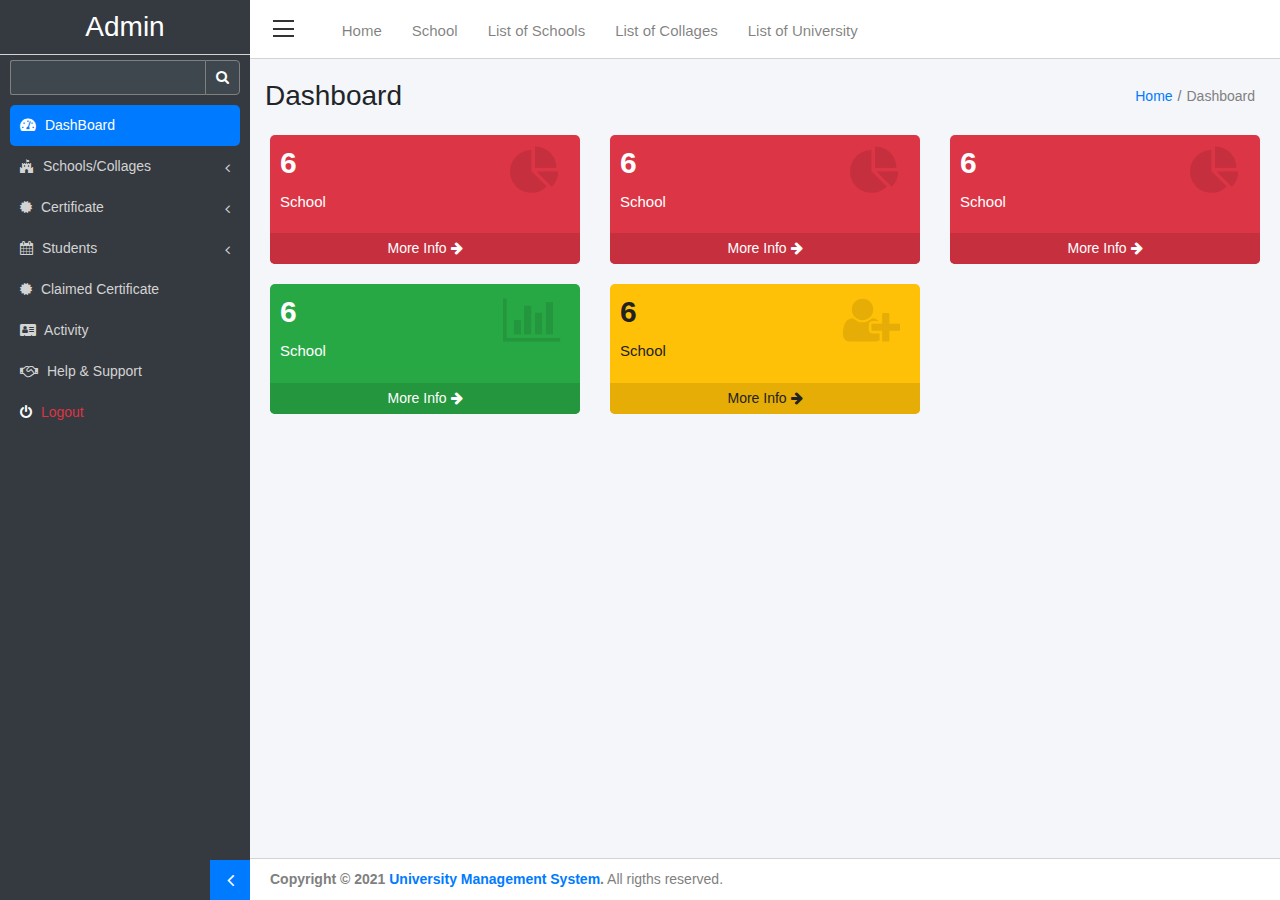
<file: index.html>
<!DOCTYPE html>
<html>
<head>
	<meta charset="utf-8">
	<meta name="viewport" content="width=device-width, initial-scale=1">
	<title>Admin</title>

	<!-- ==== BOOTSTRAP CSS FILE LINK ==== -->
	<link rel="stylesheet" href="assets/vendor/bootstrap/css/bootstrap.css">

	<!-- ==== FONTAWESOME ICON CSS LINK ==== -->
	<link rel="stylesheet" href="assets/vendor/fontawesome/css/all.css">
	<link rel="stylesheet" href="assets/vendor/font-awesome/css/font-awesome.min.css">

	<!-- ==== CUSTOM CSS FILE LINK ==== -->
	<link rel="stylesheet" href="assets/css/style.css">

</head>
<body>
	<div class="wrapper">
		<div class="main-content">
				<!-- ====== SIDE BAR SECTION START ===== -->
					<div class="side-bar">
						<div class="sidebar-close">
							<span > <i class="fa fa-angle-left"></i></span>
						</div>
						<div class="logo-section">
							<a href=""><h1>Admin</h1></a>
						</div>
						<div class="sidebar-content">
							<div class="search-section">
								<form>
									<div class="form-group d-flex">
										 <input type="text" class="form-control">
										 <button><i class="fa fa-search"></i></button>
									</div>
								</form>
							</div>
							<div class="sidebar-navigation navbar p-0">
								<ul class="navbar-nav " id="side-nav">
									<li class="nav-item"><a class="nav-link active" href="index.html"><i class="fas fa-tachometer-alt mr-2"></i> DashBoard</a></li>

									<li class="nav-item dropdown" >

										<a class="nav-link " data-toggle="dropdown"  href=""><i class="fa fa-fort-awesome mr-2"></i> Schools/Collages <i class="fa fa-angle-left angle"></i></a>

										<div class="dropdown-menu">
											<a href="school.html"><i class="fa fa-circle-o"></i> List of School</a>
											<a href="addcollage.html"><i class="fa fa-circle-o"></i> Add School</a>
											<a href="school.html"><i class="fa fa-circle-o"></i> List of Collages</a>
											<a href="addcollage.html"><i class="fa fa-circle-o"></i> Add Collage</a>
											<a href="school.html"><i class="fa fa-circle-o"></i> List of University</a>
											<a href="addcollage.html"><i class="fa fa-circle-o"></i> Add University</a>
										</div>

									</li>

									<li class="nav-item dropdown" >
										<a class="nav-link" data-toggle="dropdown" href=""><i class="fa fa-certificate mr-2"></i> Certificate <i class="fa fa-angle-left angle"></i></a>

										<div class="dropdown-menu">
											<a href="listofcertificate.html"><i class="fa fa-circle-o"></i> List of Certificate</a>
											<a href=""><i class="fa fa-circle-o"></i> Generate Certificate</a>
											
										</div>

									</li>

									<li class="nav-item dropdown" >
										<a class="nav-link" data-toggle="dropdown" href=""><i class="fa fa-calendar mr-2"></i> Students <i class="fa fa-angle-left angle"></i></a>

										<div class="dropdown-menu">
											<a href="studentlist.html"><i class="fa fa-circle-o"></i> List of Student</a>
											<a href="studentform.html"><i class="fa fa-circle-o"></i> Student Form</a>
											
										</div>

									</li>

									<li class="nav-item"><a class="nav-link" href="listofcertificate.html"><i class="fa fa-certificate mr-2"></i> Claimed Certificate</a></li>
									<li class="nav-item"><a class="nav-link" href=""><i class="fa fa-address-card mr-2"></i> Activity</a></li>
									<li class="nav-item"><a class="nav-link" href="help.html"><i class="fa fa-handshake-o mr-2"></i> Help & Support</a></li>
									<li class="nav-item"><a class="nav-link red" href=""><i class="fa fa-power-off mr-2 text-light"></i> Logout</a></li>
								</ul>
							</div>
						</div>
					</div>	
				<!-- ====== SIDE BAR SECTION END ===== -->

				<!-- ====== CONTENT SECTION START ===== -->

				<div class="content ">
					<!-- ===== TOP NAV BAR SECTON START ==== -->
					<div class="top-bar navbar navbar-expand-md navbar-light">
						<div class="sideBar-toggler">
							<div></div>
							<div></div>
							<div></div>
						</div>

						<button class="navbar-toggler" data-target="#my-nav" data-toggle="collapse">
							<span class="navbar-toggler-icon"></span>
						</button>

						<div class="top-nav  w-100 collapse navbar-collapse" id="my-nav" >
							<ul class="navbar-nav list-unstyled">
								<li class="nav-item"><a class="nav-link" href="">Home</a></li>
								<li class="nav-item"><a class="nav-link" href="">School</a></li>
								<li class="nav-item"><a class="nav-link" href="">List of Schools</a></li>
								<li class="nav-item"><a class="nav-link" href="">List of Collages</a></li>
								<li class="nav-item"><a class="nav-link" href="">List of University</a></li>
							</ul>
							
						</div>

						
					</div>
					<!-- ===== TOP NAV BAR SECTON END ==== -->

					<!-- ===== DASHBOARD CONTENT SECTION START  ==== -->
					<div class="container-fluid d-flex dashboard-container">
						<div class="dashboard-header">
							<h1>Dashboard</h1>
						</div>
						<div class="dash-bread  ml-auto">
							<ul class="breadcrumb" style="">
								<li class="breadcrumb-item"><a href="">Home</a></li>
								<li class="breadcrumb-item">Dashboard</li>
							</ul>
						</div>
					</div>

					<div class="row dash-box-container ">
						<div class=" col-sm-6 col-md-4">
							<div class="card-body box box-red">
								<div class="box-content">
									<h2>6</h2>
									<p>School</p>
									<div class="box-icon">
										 <i class="fa fa-pie-chart"></i>
									</div>

								</div>
								<div class="box-btn box-darkred">
									<a href="">More Info <i class="fa fa-arrow-right"></i></a>
								</div>
							</div>
						</div>

						<div class="col-sm-6 col-md-4">
							<div class="card-body box box-red">
								<div class="box-content">
									<h2>6</h2>
									<p>School</p>
									<div class="box-icon">
										 <i class="fa fa-pie-chart"></i>
									</div>

								</div>
								<div class="box-btn  box-darkred">
									<a href="">More Info <i class="fa fa-arrow-right"></i></a>
								</div>
							</div>
						</div>

						<div class="col-sm-6 col-md-4">
							<div class="card-body box box-red">
								<div class="box-content">
									<h2>6</h2>
									<p>School</p>
									<div class="box-icon">
										 <i class="fa fa-pie-chart"></i>
									</div>

								</div>
								<div class="box-btn  box-darkred">
									<a href="">More Info <i class="fa fa-arrow-right"></i></a>
								</div>
							</div>
						</div>

						<div class="col-sm-6 col-md-4">
							<div class="card-body box box-green">
								<div class="box-content">
									<h2>6</h2>
									<p>School</p>
									<div class="box-icon">
										 <i class="fa fa-bar-chart "></i>
									</div>

								</div>
								<div class="box-btn box-darkgreen">
									<a href="">More Info <i class="fa fa-arrow-right"></i></a>
								</div>
							</div>
						</div>

						<div class="col-sm-6 col-md-4">
							<div class="card-body box box-yellow">
								<div class="box-content">
									<h2>6</h2>
									<p>School</p>
									<div class="box-icon">
										 <i class="fa fa-user-plus"></i>
									</div>

								</div>
								<div class="box-btn  box-deepyellow">
									<a href="">More Info <i class="fa fa-arrow-right"></i></a>
								</div>
							</div>
						</div>
					</div>
					<!-- ===== DASHBOARD CONTENT SECTION END  ==== -->


				</div>
				<!-- ====== CONTENT SECTION END ===== -->
					<!-- ===== FOOTER SECTION START  ==== -->
					<div class="footer-section">
						<div class="footer-content">
							<p><b>Copyright &copy; 2021 <span><a href="">University Management System</a></span>.</b> All rigths reserved.</p>
						</div>
					</div>
					<!-- ===== FOOTER SECTION END  ==== -->
			</div>

		</div>

	<!-- ====== JS FILE LINK HERE ====== -->

	<!-- ==== JQUERY JS FILE LINK ==== -->
	<script src="assets/vendor/bootstrap/js/jquery.js"></script>

	<!-- ==== BOOTSTRAP JS FILE LINK HERE ==== -->
	<script src="assets/vendor/bootstrap/js/bootstrap.js"></script>
	<!-- === CUSTOM JS FILE LINK -->
	<script src="assets/js/app.js"></script>
</body>
</html>
</file>
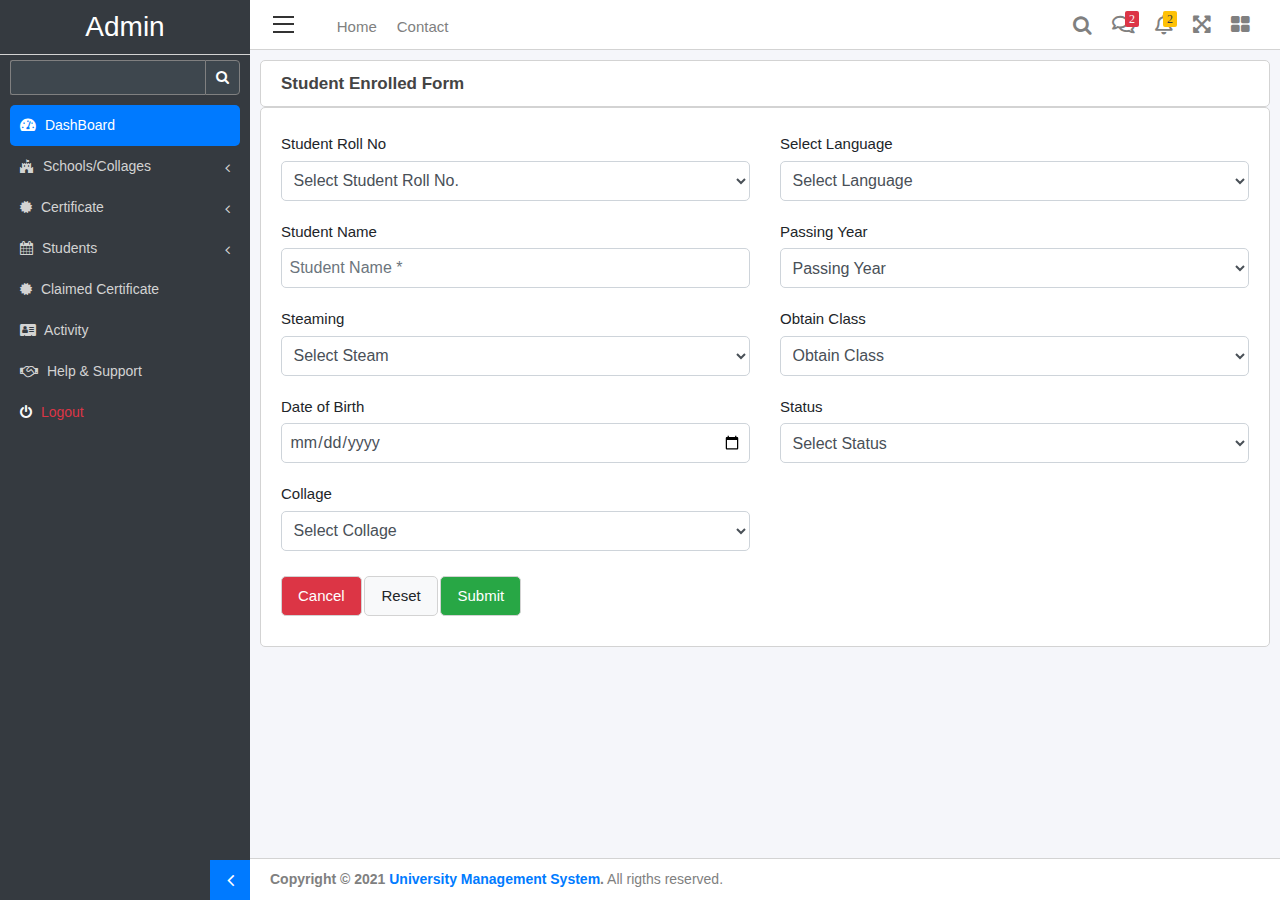
<file: addcollage.html>
<!DOCTYPE html>
<html>
<head>
	<meta charset="utf-8">
	<meta name="viewport" content="width=device-width, initial-scale=1">
	<title>School</title>

	<!-- ==== BOOTSTRAP CSS FILE LINK ==== -->
	<link rel="stylesheet" href="assets/vendor/bootstrap/css/bootstrap.css">

	<!-- ==== FONTAWESOME ICON CSS LINK ==== -->
	<link rel="stylesheet" type="text/css" href="assets/vendor/fontawesome/css/all.css">
	<link rel="stylesheet" href="assets/vendor/font-awesome/css/font-awesome.min.css">
	

	<!-- ==== CUSTOM CSS FILE LINK ==== -->
	<link rel="stylesheet" href="assets/css/style.css">
	<link rel="stylesheet" href="assets/css/school.css">
	<link rel="stylesheet" href="assets/css/topbar.css">
	<link rel="stylesheet" href="assets/css/studentenroll.css">

</head>
<body>
	<div class="wrapper">
		<div class="main-content">
				<!-- ====== SIDE BAR SECTION START ===== -->
					<div class="side-bar">
						<div class="sidebar-close">
							<span > <i class="fa fa-angle-left"></i></span>
						</div>
						<div class="logo-section">
							<a href=""><h1>Admin</h1></a>
						</div>
						<div class="sidebar-content">
							<div class="search-section">
								<form>
									<div class="form-group d-flex">
										 <input type="text" class="form-control">
										 <button><i class="fa fa-search"></i></button>
									</div>
								</form>
							</div>
							<div class="sidebar-navigation navbar p-0">
								<ul class="navbar-nav " id="side-nav">
									<li class="nav-item"><a class="nav-link active" href="index.html"><i class="fas fa-tachometer-alt mr-2"></i> DashBoard</a></li>

									<li class="nav-item dropdown" >

										<a class="nav-link " data-toggle="dropdown"  href=""><i class="fa fa-fort-awesome mr-2"></i> Schools/Collages <i class="fa fa-angle-left angle"></i></a>

										<div class="dropdown-menu">
											<a href="school.html"><i class="fa fa-circle-o"></i> List of School</a>
											<a href="addcollage.html"><i class="fa fa-circle-o"></i> Add School</a>
											<a href="school.html"><i class="fa fa-circle-o"></i> List of Collages</a>
											<a href="addcollage.html"><i class="fa fa-circle-o"></i> Add Collage</a>
											<a href="school.html"><i class="fa fa-circle-o"></i> List of University</a>
											<a href="addcollage.html"><i class="fa fa-circle-o"></i> Add University</a>
										</div>

									</li>

									<li class="nav-item dropdown" >
										<a class="nav-link" data-toggle="dropdown" href=""><i class="fa fa-certificate mr-2"></i> Certificate <i class="fa fa-angle-left angle"></i></a>

										<div class="dropdown-menu">
											<a href="listofcertificate.html"><i class="fa fa-circle-o"></i> List of Certificate</a>
											<a href=""><i class="fa fa-circle-o"></i> Generate Certificate</a>
											
										</div>

									</li>

									<li class="nav-item dropdown" >
										<a class="nav-link" data-toggle="dropdown" href=""><i class="fa fa-calendar mr-2"></i> Students <i class="fa fa-angle-left angle"></i></a>

										<div class="dropdown-menu">
											<a href="studentlist.html"><i class="fa fa-circle-o"></i> List of Student</a>
											<a href="studentform.html"><i class="fa fa-circle-o"></i> Student Form</a>
											
										</div>

									</li>

									<li class="nav-item"><a class="nav-link" href="listofcertificate.html"><i class="fa fa-certificate mr-2"></i> Claimed Certificate</a></li>
									<li class="nav-item"><a class="nav-link" href=""><i class="fa fa-address-card mr-2"></i> Activity</a></li>
									<li class="nav-item"><a class="nav-link" href="help.html"><i class="fa fa-handshake-o mr-2"></i> Help & Support</a></li>
									<li class="nav-item"><a class="nav-link red" href=""><i class="fa fa-power-off mr-2 text-light"></i> Logout</a></li>
								</ul>
							</div>
						</div>
					</div>	
				<!-- ====== SIDE BAR SECTION END ===== -->

				<!-- ====== CONTENT SECTION START ===== -->

				<div class="content ">
					<!-- ===== TOP NAV BAR SECTON START ==== -->
					<div class="top-bar navbar navbar-expand-md navbar-light">
						<div class="sideBar-toggler">
							<div></div>
							<div></div>
							<div></div>
						</div>

						<button class="navbar-toggler" data-target="#my-nav" data-toggle="collapse">
							<span class="navbar-toggler-icon"></span>
						</button>

						<div class="top-nav  w-100 collapse navbar-collapse" id="my-nav" >
							<ul class="navbar-nav list-unstyled ">
								<li><a href="">Home</a></li>
								<li><a href="">Contact</a></li>
							</ul>

							<ul class="ml-auto list-unstyled navbar-nav navbar-right">
								<li><a href=""><i class="fa fa-search"></i></a></li>
								<li><a href=""><i class="far fa-comments"><span class="box-red text-light">2</span></i></a></li>
								<li><a href=""><i class="far fa-bell"><span class="box-yellow text-dark">2</span></i></a></li>
								<li><a href=""><i class="fas fa-expand-arrows-alt"></i></a></li>
								<li><a href=""><i class="fa fa-th-large"></i></a></li>
							</ul>
						</div>
					</div>
					<!-- ===== TOP NAV BAR SECTON END ==== -->

					<!-- ===== SCHOOL CONTENT SECTION START  ==== -->
					<div class="scholl-section">
						<div class="container-fluid  d-flex school-container">
							<div class="school-header">
								<p>Student Enrolled Form</p>
							</div>
						</div>

						<div class=" school-list-container enroll-form">

							<form>
								<div class="row">
									<div class="col-sm-6">
										<div class="form-group">
											<label>Student Roll No</label>
											<select class="form-control">
												<option value="">Select Student Roll No.</option>
											</select>
											
										</div>

										<div class="form-group">
											<label>Student Name</label>
											<input type="text" name="" class="form-control" placeholder="Student Name *">
										</div>

										<div class="form-group">
											<label>Steaming</label>
											<select class="form-control">
												<option>Select Steam</option>
											</select>
										</div>

										<div class="form-group">
											<label>Date of Birth</label>
											<input type="date" name="" class="form-control" >
										</div>

										<div class="form-group">
											<label>Collage</label>
											<select class="form-control">
												<option>Select Collage</option>
												<option>MKBU</option>
											</select>
										</div>

									</div>

									<div class="col-sm-6">

										<div class="form-group">
											<label>Select Language</label>
											<select name="" id="" class="form-control">
												<option>Select Language</option>
											</select>
										</div>

										<div class="form-group">
											<label>Passing Year</label>
											<select name="" id="" class="form-control">
												<option>Passing Year</option>
											</select>
										</div>

										<div class="form-group">
											<label>Obtain Class</label>
											<select name="" id="" class="form-control">
												<option>Obtain Class</option>
											</select>
										</div>

										<div class="form-group">
											<label>Status</label>
											<select name="" id="" class="form-control">
												<option>Select Status</option>
											</select>
										</div>

									</div>

									

									
								</div>

								<div class="enroll-btns text-center text-sm-left">
									<button class="btn btn-danger">Cancel</button>
									<button class="btn btn-light">Reset</button>
									<button class="btn btn-success">Submit</button>
								</div>
							</form>

						</div>
					<!-- ===== SCHOOL CONTENT SECTION END  ==== -->


				</div>
				<!-- ====== CONTENT SECTION END ===== -->
					<!-- ===== FOOTER SECTION START  ==== -->
					<div class="footer-section">
						<div class="footer-content">
							<p><b>Copyright &copy; 2021 <span><a href="">University Management System</a></span>.</b> All rigths reserved.</p>
						</div>
					</div>
					<!-- ===== FOOTER SECTION END  ==== -->
			</div>

		</div>

	<!-- ====== JS FILE LINK HERE ====== -->

	<!-- ==== JQUERY JS FILE LINK ==== -->
	<script src="assets/vendor/bootstrap/js/jquery.js"></script>

	<!-- ==== BOOTSTRAP JS FILE LINK HERE ==== -->
	<script src="assets/vendor/bootstrap/js/bootstrap.js"></script>
	<!-- === CUSTOM JS FILE LINK -->
	<script src="assets/js/app.js"></script>
</body>
</html>
</file>
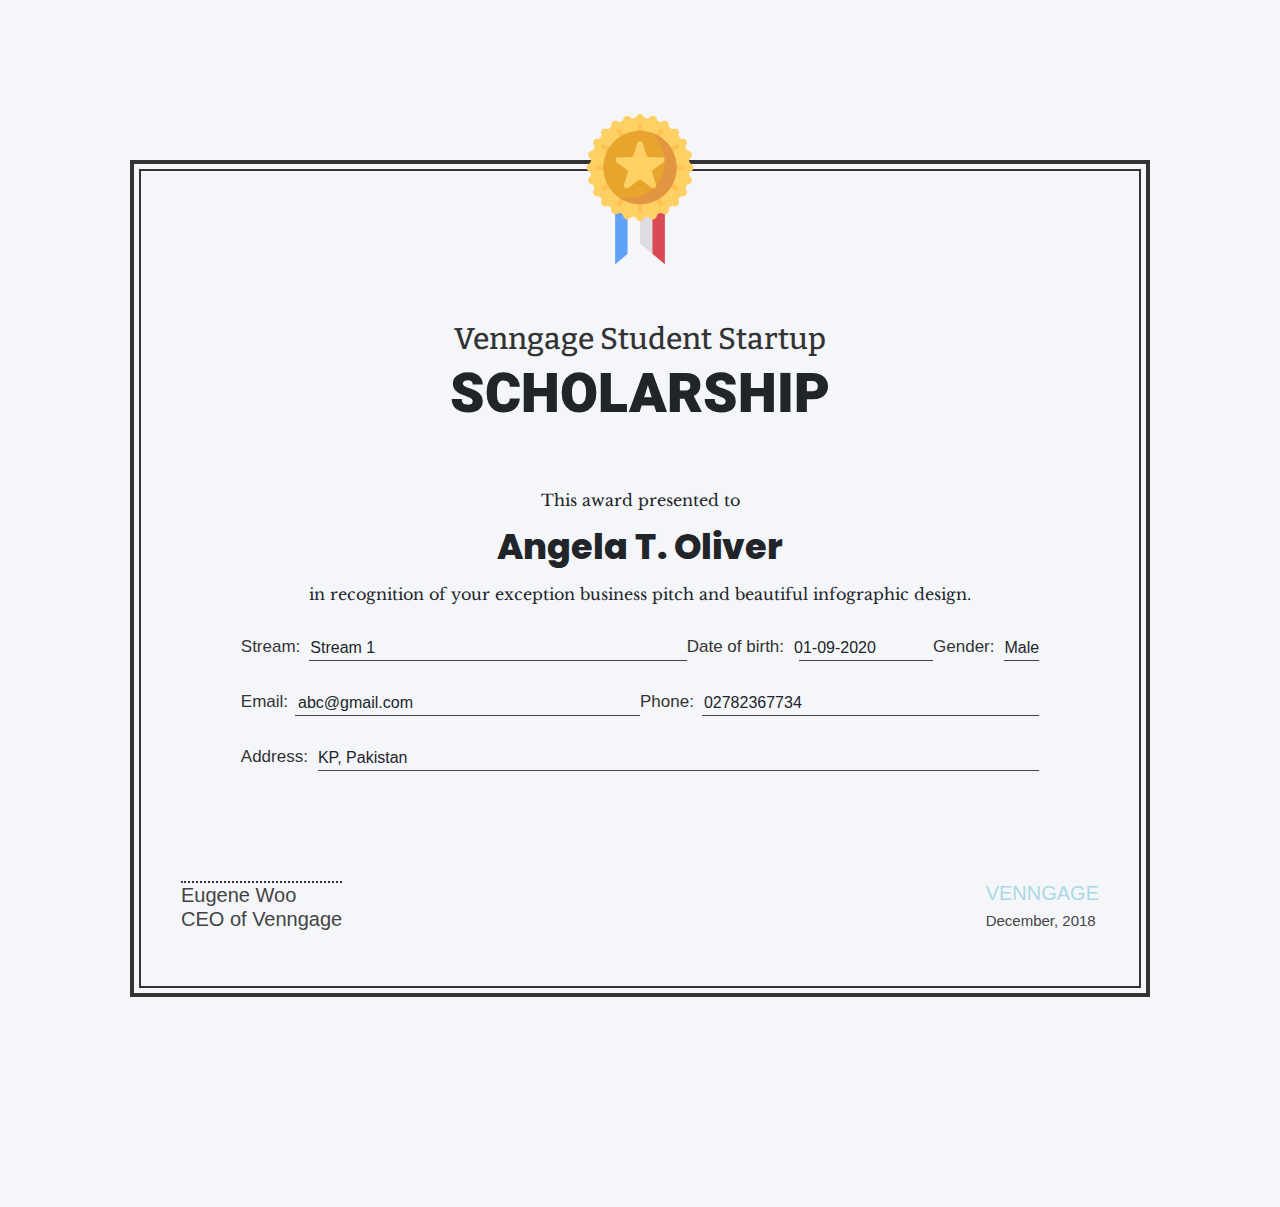
<file: certificate.html>
<!DOCTYPE html>
<html>
<head>
	<meta charset="utf-8">
	<meta name="viewport" content="width=device-width, initial-scale=1">
	<title>Admin</title>

	<!-- ==== BOOTSTRAP CSS FILE LINK ==== -->
	<link rel="stylesheet" href="assets/vendor/bootstrap/css/bootstrap.css">

	<!-- ==== FONTAWESOME ICON CSS LINK ==== -->
	<link rel="stylesheet" href="assets/vendor/fontawesome/css/all.css">
	<link rel="stylesheet" href="assets/vendor/font-awesome/css/font-awesome.min.css">

	<!-- ==== CUSTOM CSS FILE LINK ==== -->
	<link rel="stylesheet" href="assets/css/style.css">
	<link rel="stylesheet" href="assets/css/certificate.css">

	<style type="text/css">
		#custom-btn{
			background: transparent !important;
			box-shadow: none !important; 
		}
	</style>
</head>
<body>
	<div class="wrapper">
		<div class="main-content">
				

				<!-- ====== CONTENT SECTION START ===== -->

				<div class="content ">
					

					<!-- ===== CERTIFICATE SECTION START  ==== -->
					<div class="container-fluid crt-section px-0 px-sm-5 ">

						<div class="cert-container">
							<div class="certificate-container">
								<div class="certificate">
									
         							<span onclick="defaultBtnActive()" id="custom-btn"  >
										<div class="certificate-img">
											<img src="assets/img/awards.png" alt="">
										</div>
									</span>
							         <input id="default-btn" type="file" hidden>


									<div class="cert-heading text-center">
										<h4>Venngage Student Startup</h4>
										<h1>SCHOLARSHIP</h1>
									</div>


									<div class="cert-content text-center">
										<p>This award presented to</p>
										<h2>Angela T. Oliver</h2>
										<p>in recognition of your exception business pitch and beautiful infographic design.</p>
									</div>

									<div class="student-cert-detail  mx-auto">

										<div class="d-flex justify-content-between align-items-center my-5 rb-btm">

											<div class="strm d-flex align-items-center w-50">
												<h4>Stream: </h4> <span>Stream 1</span>
											</div>


											<div class="d-flex align-items-center w-25">
												<h4>Date of birth: </h4><span >01-09-2020</span>
											</div>

											<div class="gender d-flex align-items-center ">
												<h4>Gender: </h4><span>Male</span>
											</div>
											
										</div>

										<div class="d-flex justify-content-between align-items-center my-5 rb-btm">

											<div class="d-flex align-items-center">
												<h4>Email: </h4> <span>abc@gmail.com</span>
											</div>

											

											<div class="d-flex align-items-center w-50">
												<h4>Phone: </h4> <span>02782367734</span>
											</div>
											
										</div>

										<div class=" my-5 rb-btm">
											<div class="d-flex align-items-center">
												<h4>Address: </h4> <span>KP, Pakistan</span>
											</div>
										</div>

									</div>

									<div class="cert-footer  d-flex justify-content-between flex-column flex-sm-row">
										<div class="left-section my-3">
											<h5>Eugene Woo <br /> CEO of Venngage</h5>
										</div>

										<div class="right-section my-3">
											<h4>VENNGAGE</h4>
											<span>December, 2018</span>
										</div>
									</div>



								</div>
							</div>
						</div>

					</div>
				
					<!-- ===== CERTIFICATE SECTION END  ==== -->


				</div>
				<!-- ====== CONTENT SECTION END ===== -->
					<!-- ===== FOOTER SECTION START  ==== -->
					
					<!-- ===== FOOTER SECTION END  ==== -->
			</div>

		</div>

	<!-- ====== JS FILE LINK HERE ====== -->

	<!-- ==== JQUERY JS FILE LINK ==== -->
	<script src="assets/vendor/bootstrap/js/jquery.js"></script>

	<!-- ==== BOOTSTRAP JS FILE LINK HERE ==== -->
	<script src="assets/vendor/bootstrap/js/bootstrap.js"></script>
	<!-- === CUSTOM JS FILE LINK -->
	<!-- <script src="assets/js/app.js"></script> -->

	 <script>
         const defaultBtn = document.querySelector("#default-btn");
       
         const customBtn = document.querySelector("#custom-btn");
         const cancelBtn = document.querySelector("#cancel-btn i");
         const img = document.querySelector("img");
         let regExp = /[0-9a-zA-Z\^\&\'\@\{\}\[\]\,\$\=\!\-\#\(\)\.\%\+\~\_ ]+$/;
         function defaultBtnActive(){
           defaultBtn.click();
         }
         defaultBtn.addEventListener("change", function(){
           const file = this.files[0];
           if(file){
             const reader = new FileReader();
             reader.onload = function(){
               const result = reader.result;
               img.src = result;
             }
            
             reader.readAsDataURL(file);
           }
           if(this.value){
             let valueStore = this.value.match(regExp);
           }
         });
      </script>

</body>
</html>
</file>
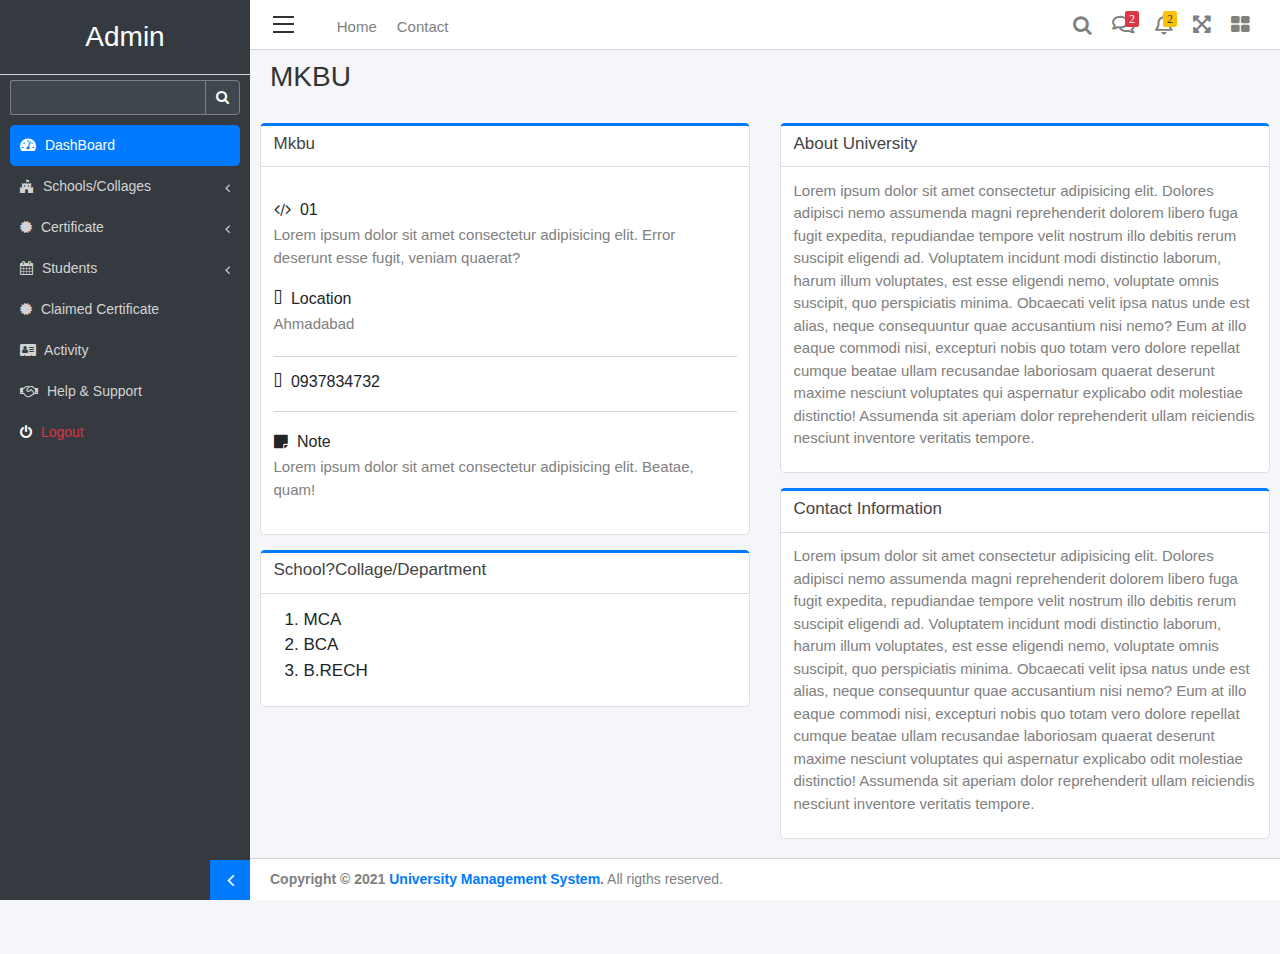
<file: help.html>
<!DOCTYPE html>
<html>
<head>
	<meta charset="utf-8">
	<meta name="viewport" content="width=device-width, initial-scale=1">
	<title>Admin</title>

	<!-- ==== BOOTSTRAP CSS FILE LINK ==== -->
	<link rel="stylesheet" href="assets/vendor/bootstrap/css/bootstrap.css">

	<!-- ==== FONTAWESOME ICON CSS LINK ==== -->
	<link rel="stylesheet" href="assets/vendor/fontawesome/css/all.css">
	<link rel="stylesheet" href="assets/vendor/font-awesome/css/font-awesome.min.css">
	

	<!-- ==== CUSTOM CSS FILE LINK ==== -->
	<link rel="stylesheet" href="assets/css/style.css">
	<link rel="stylesheet" href="assets/css/topbar.css">
	<link rel="stylesheet" href="assets/css/help.css">

</head>
<body>
	<div class="wrapper">
		<div class="main-content">
				<!-- ====== SIDE BAR SECTION START ===== -->
					<div class="side-bar">
						<div class="sidebar-close">
							<span > <i class="fa fa-angle-left"></i></span>
						</div>
						<div class="logo-section">
							<a href=""><h1>Admin</h1></a>
						</div>
						<div class="sidebar-content">
							<div class="search-section">
								<form>
									<div class="form-group d-flex">
										 <input type="text" class="form-control">
										 <button><i class="fa fa-search"></i></button>
									</div>
								</form>
							</div>
							<div class="sidebar-navigation navbar p-0">
								<ul class="navbar-nav " id="side-nav">
									<li class="nav-item"><a class="nav-link active" href="index.html"><i class="fas fa-tachometer-alt mr-2"></i> DashBoard</a></li>

									<li class="nav-item dropdown" >

										<a class="nav-link " data-toggle="dropdown"  href=""><i class="fa fa-fort-awesome mr-2"></i> Schools/Collages <i class="fa fa-angle-left angle"></i></a>

										<div class="dropdown-menu">
											<a href="school.html"><i class="fa fa-circle-o"></i> List of School</a>
											<a href="addcollage.html"><i class="fa fa-circle-o"></i> Add School</a>
											<a href="school.html"><i class="fa fa-circle-o"></i> List of Collages</a>
											<a href="addcollage.html"><i class="fa fa-circle-o"></i> Add Collage</a>
											<a href="school.html"><i class="fa fa-circle-o"></i> List of University</a>
											<a href="addcollage.html"><i class="fa fa-circle-o"></i> Add University</a>
										</div>

									</li>

									<li class="nav-item dropdown" >
										<a class="nav-link" data-toggle="dropdown" href=""><i class="fa fa-certificate mr-2"></i> Certificate <i class="fa fa-angle-left angle"></i></a>

										<div class="dropdown-menu">
											<a href="listofcertificate.html"><i class="fa fa-circle-o"></i> List of Certificate</a>
											<a href=""><i class="fa fa-circle-o"></i> Generate Certificate</a>
											
										</div>

									</li>

									<li class="nav-item dropdown" >
										<a class="nav-link" data-toggle="dropdown" href=""><i class="fa fa-calendar mr-2"></i> Students <i class="fa fa-angle-left angle"></i></a>

										<div class="dropdown-menu">
											<a href="studentlist.html"><i class="fa fa-circle-o"></i> List of Student</a>
											<a href="studentform.html"><i class="fa fa-circle-o"></i> Student Form</a>
											
										</div>

									</li>

									<li class="nav-item"><a class="nav-link" href="listofcertificate.html"><i class="fa fa-certificate mr-2"></i> Claimed Certificate</a></li>
									<li class="nav-item"><a class="nav-link" href=""><i class="fa fa-address-card mr-2"></i> Activity</a></li>
									<li class="nav-item"><a class="nav-link" href="help.html"><i class="fa fa-handshake-o mr-2"></i> Help & Support</a></li>
									<li class="nav-item"><a class="nav-link red" href=""><i class="fa fa-power-off mr-2 text-light"></i> Logout</a></li>
								</ul>
							</div>
						</div>
					</div>	
				<!-- ====== SIDE BAR SECTION END ===== -->

				<!-- ====== CONTENT SECTION START ===== -->

				<div class="content ">
					<!-- ===== TOP NAV BAR SECTON START ==== -->
					<div class="top-bar navbar navbar-expand-md navbar-light">
						<div class="sideBar-toggler">
							<div></div>
							<div></div>
							<div></div>
						</div>

						<button class="navbar-toggler" data-target="#my-nav" data-toggle="collapse">
							<span class="navbar-toggler-icon"></span>
						</button>

						<div class="top-nav  w-100 collapse navbar-collapse" id="my-nav" >
							<ul class="navbar-nav list-unstyled ">
								<li><a href="">Home</a></li>
								<li><a href="">Contact</a></li>
							</ul>

							<ul class="ml-auto list-unstyled navbar-nav navbar-right">
								<li><a href=""><i class="fa fa-search"></i></a></li>
								<li><a href=""><i class="far fa-comments"><span class="box-red text-light">2</span></i></a></li>
								<li><a href=""><i class="far fa-bell"><span class="box-yellow text-dark">2</span></i></a></li>
								<li><a href=""><i class="fas fa-expand-arrows-alt"></i></a></li>
								<li><a href=""><i class="fa fa-th-large"></i></a></li>
								
							</ul>
						</div>
					</div>
					<!-- ===== TOP NAV BAR SECTON END ==== -->

					<!-- LOGO SECTION START  -->
					<div class="logo-section">
						<a href=""><h1>MKBU</h1></a>
					</div>
					<!-- LOGO SECTION END -->

					<!-- HELP CONTENT SECTION START -->
					<div class="help-content px-3">
						<div class="row">
							<div class="col-md-6">
								<div class="container-fluid p-0 my-4">
									<div class="card help-content-box br-top">
										<div class="card-header">
											<h4>Mkbu</h4>
										</div>
										<div class="card-body">
											<div class="collage">
												<h4><i class="fa fa-code mr-2"></i> 01</h4>
												<p>Lorem ipsum dolor sit amet consectetur adipisicing elit. Error deserunt esse fugit, veniam quaerat?</p>
											</div>

											<div class="address">
												<h4><i class="fa fa-map-marker-alt mr-2"></i> Location</h4>
												<p>Ahmadabad</p>
											</div>

											<div class="contact">
												<h4><i class="fa fa-phone-alt mr-2"></i> 0937834732</h4>
											</div>

											<div class="address">
												<h4><i class="fa fa-sticky-note mr-2"></i> Note</h4>
												<p>Lorem ipsum dolor sit amet consectetur adipisicing elit. Beatae, quam!</p>
											</div>

										</div>
									</div>
								</div>

								<div class="container-fluid p-0 my-4">
									<div class="card help-content-box br-top">
										<div class="card-header">
											<h4>School?Collage/Department</h4>
										</div>
										<div class="card-body">
											<ol>
												<li>MCA</li>
												<li>BCA</li>
												<li>B.RECH</li>
											</0l>

										</div>
									</div>
								</div>
								
							</div>


							<div class="col-md-6">
								<div class="container-fluid p-0 my-4">
									<div class="card help-content-box br-top about-university">
										<div class="card-header">
											<h4>About University</h4>
										</div>
										<div class="card-body">
											<p>Lorem ipsum dolor sit amet consectetur adipisicing elit. Dolores adipisci nemo assumenda magni reprehenderit dolorem libero fuga fugit expedita, repudiandae tempore velit nostrum illo debitis rerum suscipit eligendi ad. Voluptatem incidunt modi distinctio laborum, harum illum voluptates, est esse eligendi nemo, voluptate omnis suscipit, quo perspiciatis minima. Obcaecati velit ipsa natus unde est alias, neque consequuntur quae accusantium nisi nemo? Eum at illo eaque commodi nisi, excepturi nobis quo totam vero dolore repellat cumque beatae ullam recusandae laboriosam quaerat deserunt maxime nesciunt voluptates qui aspernatur explicabo odit molestiae distinctio! Assumenda sit aperiam dolor reprehenderit ullam reiciendis nesciunt inventore veritatis tempore.</p>
										</div>
									</div>
								</div>

								<div class="container-fluid p-0 my-4">
									<div class="card help-content-box br-top about-university">
										<div class="card-header">
											<h4>Contact Information</h4>
										</div>
										<div class="card-body">
											<p>Lorem ipsum dolor sit amet consectetur adipisicing elit. Dolores adipisci nemo assumenda magni reprehenderit dolorem libero fuga fugit expedita, repudiandae tempore velit nostrum illo debitis rerum suscipit eligendi ad. Voluptatem incidunt modi distinctio laborum, harum illum voluptates, est esse eligendi nemo, voluptate omnis suscipit, quo perspiciatis minima. Obcaecati velit ipsa natus unde est alias, neque consequuntur quae accusantium nisi nemo? Eum at illo eaque commodi nisi, excepturi nobis quo totam vero dolore repellat cumque beatae ullam recusandae laboriosam quaerat deserunt maxime nesciunt voluptates qui aspernatur explicabo odit molestiae distinctio! Assumenda sit aperiam dolor reprehenderit ullam reiciendis nesciunt inventore veritatis tempore.</p>
										</div>
									</div>
								</div>

							</div>




						</div>
					</div>
					<!-- HELP CONTENT SECTION END -->

				</div>
				<!-- ====== CONTENT SECTION END ===== -->
					<!-- ===== FOOTER SECTION START  ==== -->
					<div class="footer-section">
						<div class="footer-content">
							<p><b>Copyright &copy; 2021 <span><a href="">University Management System</a></span>.</b> All rigths reserved.</p>
						</div>
					</div>
					<!-- ===== FOOTER SECTION END  ==== -->
			</div>

		</div>

	<!-- ====== JS FILE LINK HERE ====== -->

	<!-- ==== JQUERY JS FILE LINK ==== -->
	<script src="assets/vendor/bootstrap/js/jquery.js"></script>

	<!-- ==== BOOTSTRAP JS FILE LINK HERE ==== -->
	<script src="assets/vendor/bootstrap/js/bootstrap.js"></script>
	<!-- === CUSTOM JS FILE LINK -->
	<script src="assets/js/app.js"></script>
</body>
</html>
</file>
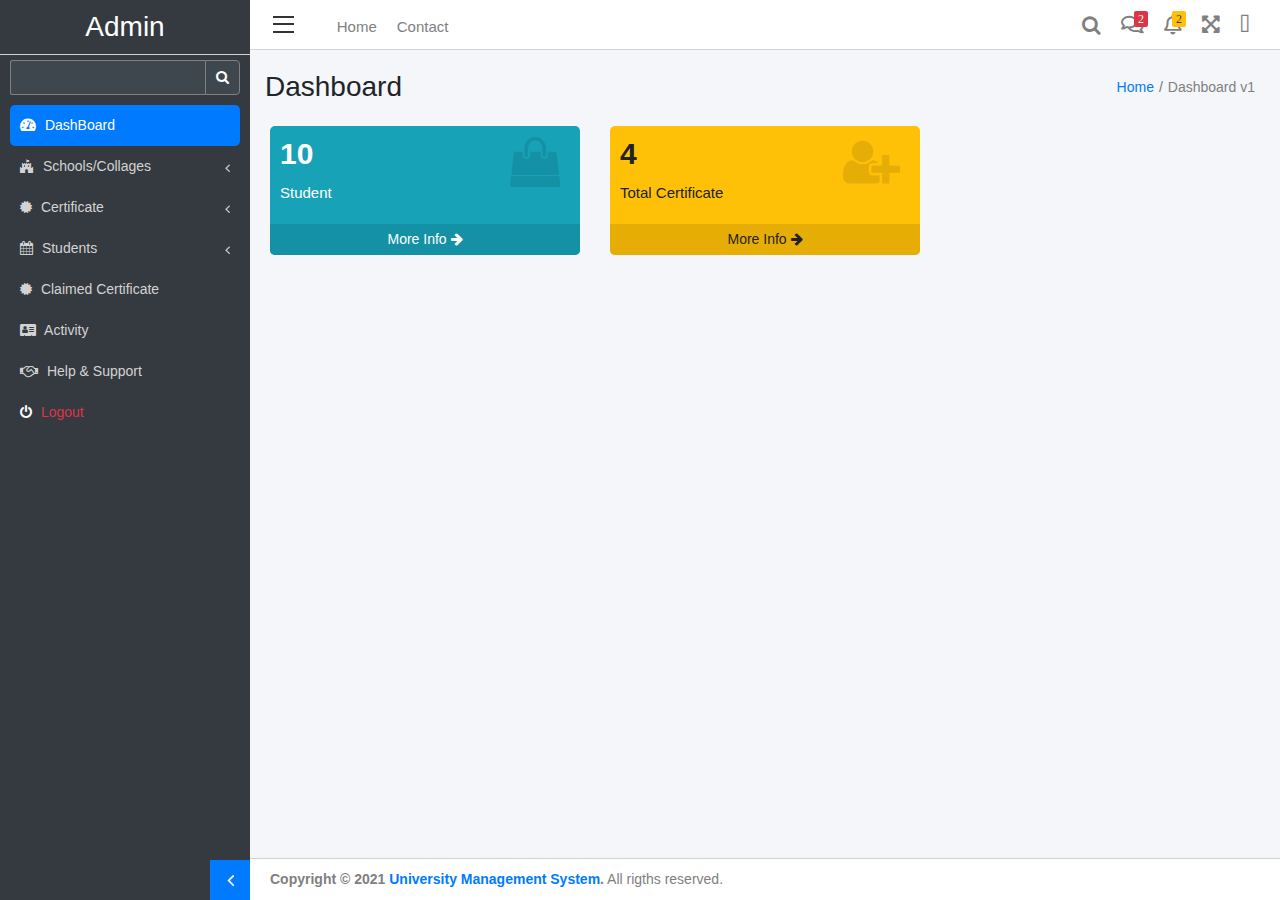
<file: index2.html>
<!DOCTYPE html>
<html>
<head>
	<meta charset="utf-8">
	<meta name="viewport" content="width=device-width, initial-scale=1">
	<title>Admin</title>

	<!-- ==== BOOTSTRAP CSS FILE LINK ==== -->
	<link rel="stylesheet" href="assets/vendor/bootstrap/css/bootstrap.css">

	<!-- ==== FONTAWESOME ICON CSS LINK ==== -->
	<link rel="stylesheet" type="text/css" href="assets/vendor/fontawesome/css/all.css">
	<link rel="stylesheet" href="assets/vendor/font-awesome/css/font-awesome.min.css">

	<!-- ==== CUSTOM CSS FILE LINK ==== -->
	<link rel="stylesheet" href="assets/css/style.css">
	<link rel="stylesheet" href="assets/css/topbar.css">

</head>
<body>
	<div class="wrapper">
		<div class="main-content">
				<!-- ====== SIDE BAR SECTION START ===== -->
					<div class="side-bar">
						<div class="sidebar-close">
							<span > <i class="fa fa-angle-left"></i></span>
						</div>
						<div class="logo-section">
							<a href=""><h1>Admin</h1></a>
						</div>
						<div class="sidebar-content">
							<div class="search-section">
								<form>
									<div class="form-group d-flex">
										 <input type="text" class="form-control">
										 <button><i class="fa fa-search"></i></button>
									</div>
								</form>
							</div>
							<div class="sidebar-navigation navbar p-0">
								<ul class="navbar-nav " id="side-nav">
									<li class="nav-item"><a class="nav-link active" href="index.html"><i class="fas fa-tachometer-alt mr-2"></i> DashBoard</a></li>

									<li class="nav-item dropdown" >

										<a class="nav-link " data-toggle="dropdown"  href=""><i class="fa fa-fort-awesome mr-2"></i> Schools/Collages <i class="fa fa-angle-left angle"></i></a>

										<div class="dropdown-menu">
											<a href="school.html"><i class="fa fa-circle-o"></i> List of School</a>
											<a href="addcollage.html"><i class="fa fa-circle-o"></i> Add School</a>
											<a href="school.html"><i class="fa fa-circle-o"></i> List of Collages</a>
											<a href="addcollage.html"><i class="fa fa-circle-o"></i> Add Collage</a>
											<a href="school.html"><i class="fa fa-circle-o"></i> List of University</a>
											<a href="addcollage.html"><i class="fa fa-circle-o"></i> Add University</a>
										</div>

									</li>

									<li class="nav-item dropdown" >
										<a class="nav-link" data-toggle="dropdown" href=""><i class="fa fa-certificate mr-2"></i> Certificate <i class="fa fa-angle-left angle"></i></a>

										<div class="dropdown-menu">
											<a href="listofcertificate.html"><i class="fa fa-circle-o"></i> List of Certificate</a>
											<a href=""><i class="fa fa-circle-o"></i> Generate Certificate</a>
											
										</div>

									</li>

									<li class="nav-item dropdown" >
										<a class="nav-link" data-toggle="dropdown" href=""><i class="fa fa-calendar mr-2"></i> Students <i class="fa fa-angle-left angle"></i></a>

										<div class="dropdown-menu">
											<a href="studentlist.html"><i class="fa fa-circle-o"></i> List of Student</a>
											<a href="studentform.html"><i class="fa fa-circle-o"></i> Student Form</a>
											
										</div>

									</li>

									<li class="nav-item"><a class="nav-link" href="listofcertificate.html"><i class="fa fa-certificate mr-2"></i> Claimed Certificate</a></li>
									<li class="nav-item"><a class="nav-link" href=""><i class="fa fa-address-card mr-2"></i> Activity</a></li>
									<li class="nav-item"><a class="nav-link" href="help.html"><i class="fa fa-handshake-o mr-2"></i> Help & Support</a></li>
									<li class="nav-item"><a class="nav-link red" href=""><i class="fa fa-power-off mr-2 text-light"></i> Logout</a></li>
								</ul>
							</div>
						</div>
					</div>	
				<!-- ====== SIDE BAR SECTION END ===== -->

				<!-- ====== CONTENT SECTION START ===== -->

				<div class="content ">
					<!-- ===== TOP NAV BAR SECTON START ==== -->
					<div class="top-bar navbar navbar-expand-md navbar-light">
						<div class="sideBar-toggler">
							<div></div>
							<div></div>
							<div></div>
						</div>

						<button class="navbar-toggler" data-target="#my-nav" data-toggle="collapse">
							<span class="navbar-toggler-icon"></span>
						</button>

						<div class="top-nav  w-100 collapse navbar-collapse" id="my-nav" >
							<ul class="navbar-nav list-unstyled ">
								<li><a href="">Home</a></li>
								<li><a href="">Contact</a></li>
							</ul>

							<ul class="ml-auto list-unstyled navbar-nav navbar-right">
								<li><a href=""><i class="fa fa-search"></i></a></li>
								<li><a href=""><i class="far fa-comments"><span class="box-red text-light">2</span></i></a></li>
								<li><a href=""><i class="far fa-bell"><span class="box-yellow text-dark">2</span></i></a></li>
								<li><a href=""><i class="fas fa-expand-arrows-alt"></i></a></li>
								<li><a href=""><i class="fa fa-boxes"></i></a></li>
							</ul>
						</div>
					</div>
					<!-- ===== TOP NAV BAR SECTON END ==== -->

					<!-- ===== DASHBOARD CONTENT SECTION START  ==== -->
					<div class="container-fluid d-flex dashboard-container">
						<div class="dashboard-header">
							<h1>Dashboard</h1>
						</div>
						<div class="dash-bread  ml-auto">
							<ul class="breadcrumb" style="">
								<li class="breadcrumb-item"><a href="">Home</a></li>
								<li class="breadcrumb-item">Dashboard v1</li>
							</ul>
						</div>
					</div>

					<div class="row dash-box-container ">
						

						<div class="col-sm-6 col-md-4">
							<div class="card-body box box-blue">
								<div class="box-content">
									<h2>10</h2>
									<p>Student</p>
									<div class="box-icon">
										 <i class="fa fa-shopping-bag "></i>
									</div>

								</div>
								<div class="box-btn box-darkblue">
									<a href="">More Info <i class="fa fa-arrow-right"></i></a>
								</div>
							</div>
						</div>

						<div class="col-sm-6 col-md-4">
							<div class="card-body box box-yellow">
								<div class="box-content">
									<h2>4</h2>
									<p>Total Certificate</p>
									<div class="box-icon">
										 <i class="fa fa-user-plus"></i>
									</div>

								</div>
								<div class="box-btn  box-deepyellow">
									<a href="">More Info <i class="fa fa-arrow-right"></i></a>
								</div>
							</div>
						</div>
					</div>
					<!-- ===== DASHBOARD CONTENT SECTION END  ==== -->


				</div>
				<!-- ====== CONTENT SECTION END ===== -->
					<!-- ===== FOOTER SECTION START  ==== -->
					<div class="footer-section">
						<div class="footer-content">
							<p><b>Copyright &copy; 2021 <span><a href="">University Management System</a></span>.</b> All rigths reserved.</p>
						</div>
					</div>
					<!-- ===== FOOTER SECTION END  ==== -->
			</div>

		</div>

	<!-- ====== JS FILE LINK HERE ====== -->

	<!-- ==== JQUERY JS FILE LINK ==== -->
	<script src="assets/vendor/bootstrap/js/jquery.js"></script>

	<!-- ==== BOOTSTRAP JS FILE LINK HERE ==== -->
	<script src="assets/vendor/bootstrap/js/bootstrap.js"></script>
	<!-- === CUSTOM JS FILE LINK -->
	<script src="assets/js/app.js"></script>
</body>
</html>
</file>
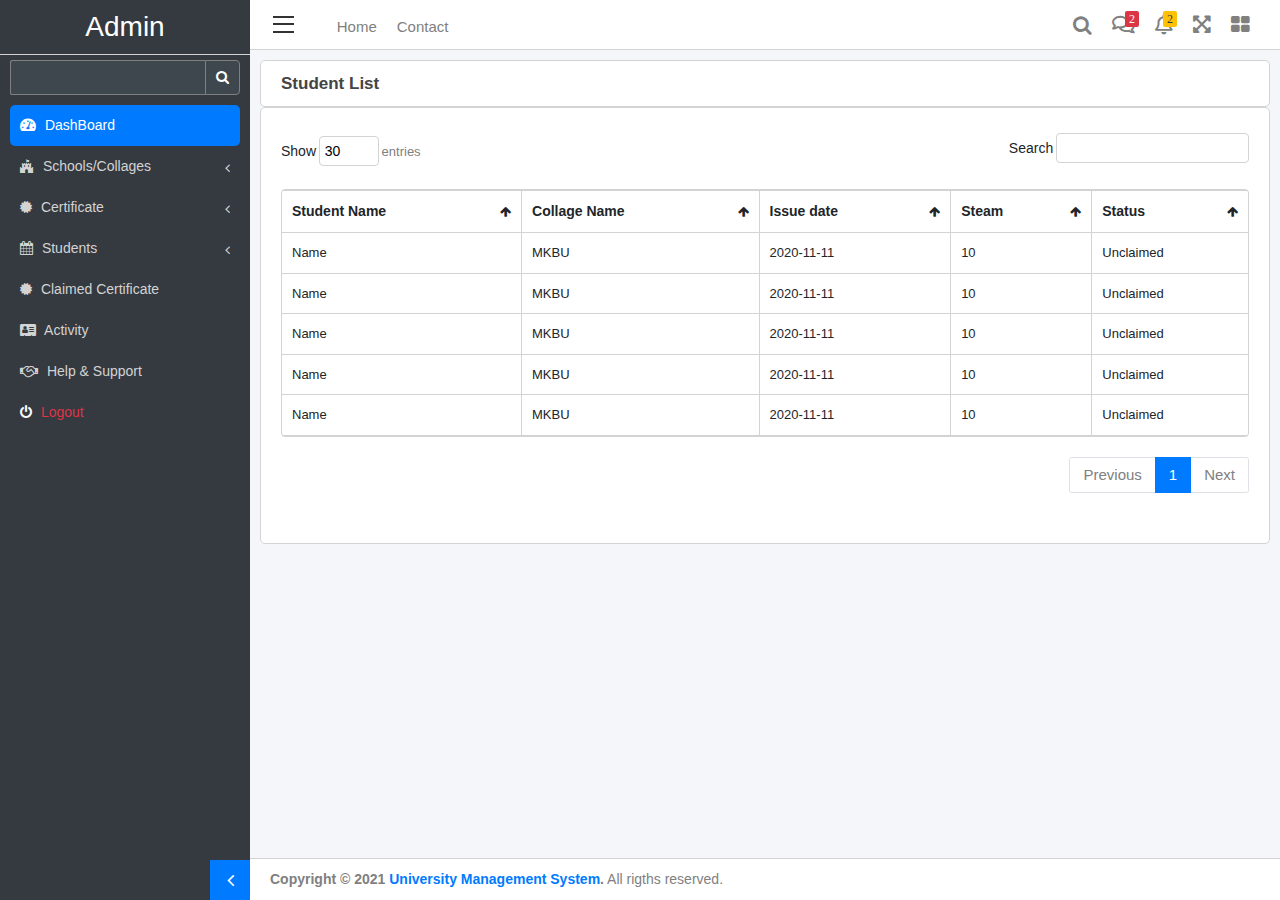
<file: listofcertificate.html>
<!DOCTYPE html>
<html>
<head>
	<meta charset="utf-8">
	<meta name="viewport" content="width=device-width, initial-scale=1">
	<title>School</title>

	<!-- ==== BOOTSTRAP CSS FILE LINK ==== -->
	<link rel="stylesheet" href="assets/vendor/bootstrap/css/bootstrap.css">

	<!-- ==== FONTAWESOME ICON CSS LINK ==== -->
	<link rel="stylesheet" type="text/css" href="assets/vendor/fontawesome/css/all.css">
	<link rel="stylesheet" href="assets/vendor/font-awesome/css/font-awesome.min.css">
	

	<!-- ==== CUSTOM CSS FILE LINK ==== -->
	<link rel="stylesheet" href="assets/css/style.css">
	<link rel="stylesheet" href="assets/css/school.css">
	<link rel="stylesheet" href="assets/css/topbar.css">

</head>
<body>
	<div class="wrapper">
		<div class="main-content">
				<!-- ====== SIDE BAR SECTION START ===== -->
					<div class="side-bar">
						<div class="sidebar-close">
							<span > <i class="fa fa-angle-left"></i></span>
						</div>
						<div class="logo-section">
							<a href=""><h1>Admin</h1></a>
						</div>
						<div class="sidebar-content">
							<div class="search-section">
								<form>
									<div class="form-group d-flex">
										 <input type="text" class="form-control">
										 <button><i class="fa fa-search"></i></button>
									</div>
								</form>
							</div>
							<div class="sidebar-navigation navbar p-0">
								<ul class="navbar-nav " id="side-nav">
									<li class="nav-item"><a class="nav-link active" href="index.html"><i class="fas fa-tachometer-alt mr-2"></i> DashBoard</a></li>

									<li class="nav-item dropdown" >

										<a class="nav-link " data-toggle="dropdown"  href=""><i class="fa fa-fort-awesome mr-2"></i> Schools/Collages <i class="fa fa-angle-left angle"></i></a>

										<div class="dropdown-menu">
											<a href="school.html"><i class="fa fa-circle-o"></i> List of School</a>
											<a href="addcollage.html"><i class="fa fa-circle-o"></i> Add School</a>
											<a href="school.html"><i class="fa fa-circle-o"></i> List of Collages</a>
											<a href="addcollage.html"><i class="fa fa-circle-o"></i> Add Collage</a>
											<a href="school.html"><i class="fa fa-circle-o"></i> List of University</a>
											<a href="addcollage.html"><i class="fa fa-circle-o"></i> Add University</a>
										</div>

									</li>

									<li class="nav-item dropdown" >
										<a class="nav-link" data-toggle="dropdown" href=""><i class="fa fa-certificate mr-2"></i> Certificate <i class="fa fa-angle-left angle"></i></a>

										<div class="dropdown-menu">
											<a href="listofcertificate.html"><i class="fa fa-circle-o"></i> List of Certificate</a>
											<a href=""><i class="fa fa-circle-o"></i> Generate Certificate</a>
											
										</div>

									</li>

									<li class="nav-item dropdown" >
										<a class="nav-link" data-toggle="dropdown" href=""><i class="fa fa-calendar mr-2"></i> Students <i class="fa fa-angle-left angle"></i></a>

										<div class="dropdown-menu">
											<a href="studentlist.html"><i class="fa fa-circle-o"></i> List of Student</a>
											<a href="studentform.html"><i class="fa fa-circle-o"></i> Student Form</a>
											
										</div>

									</li>

									<li class="nav-item"><a class="nav-link" href="listofcertificate.html"><i class="fa fa-certificate mr-2"></i> Claimed Certificate</a></li>
									<li class="nav-item"><a class="nav-link" href=""><i class="fa fa-address-card mr-2"></i> Activity</a></li>
									<li class="nav-item"><a class="nav-link" href="help.html"><i class="fa fa-handshake-o mr-2"></i> Help & Support</a></li>
									<li class="nav-item"><a class="nav-link red" href=""><i class="fa fa-power-off mr-2 text-light"></i> Logout</a></li>
								</ul>
							</div>
						</div>
					</div>	
				<!-- ====== SIDE BAR SECTION END ===== -->

				<!-- ====== CONTENT SECTION START ===== -->

				<div class="content ">
					<!-- ===== TOP NAV BAR SECTON START ==== -->
					<div class="top-bar navbar navbar-expand-md navbar-light">
						<div class="sideBar-toggler">
							<div></div>
							<div></div>
							<div></div>
						</div>

						<button class="navbar-toggler" data-target="#my-nav" data-toggle="collapse">
							<span class="navbar-toggler-icon"></span>
						</button>

						<div class="top-nav  w-100 collapse navbar-collapse" id="my-nav" >
							<ul class="navbar-nav list-unstyled ">
								<li><a href="">Home</a></li>
								<li><a href="">Contact</a></li>
							</ul>

							<ul class="ml-auto list-unstyled navbar-nav navbar-right">
								<li><a href=""><i class="fa fa-search"></i></a></li>
								<li><a href=""><i class="far fa-comments"><span class="box-red text-light">2</span></i></a></li>
								<li><a href=""><i class="far fa-bell"><span class="box-yellow text-dark">2</span></i></a></li>
								<li><a href=""><i class="fas fa-expand-arrows-alt"></i></a></li>
								<li><a href=""><i class="fa fa-th-large"></i></a></li>
							</ul>
						</div>
					</div>
					<!-- ===== TOP NAV BAR SECTON END ==== -->

					<!-- ===== SCHOOL CONTENT SECTION START  ==== -->
					<div class="scholl-section ">
						<div class="container-fluid  d-flex school-container">
							<div class="school-header">
								<p>Student List</p>
							</div>
						</div>

						<div class=" school-list-container  ">
							<div class="container-fluid student p-0 d-flex justify-content-center align-items-center flex-column flex-sm-row justify-content-sm-between ">
								<div class="entry-sec mt-2">
									<form>
										<label for="">Show</label>
										<input type="number" name="" value="30">
										<span>entries</span>
									</form>
								</div>
								<div class="search-section my-2">
									<form action="">
										<label for="">Search</label>
										<input type="text">
									</form>
								</div>
							</div>

							<!-- list table -->
							<div class="table-container">
								<table >
									<thead>
										<tr>
											<th>
												<div class="table-header-text">
													<p>Student Name </p> <i class="fa fa-arrow-up " ></i>
												</div>
											</th>
											<th>
												<div class="table-header-text">
													<p>Collage Name</p> <i class="fa fa-arrow-up " ></i>
												</div>
											</th>
											<th>
												<div class="table-header-text">
													<p>Issue date</p> <i class="fa fa-arrow-up " ></i>
												</div>
											</th>
											<th>
												<div class="table-header-text">
													<p>Steam</p> <i class="fa fa-arrow-up " ></i>
												</div>
											</th>
											<th>
												<div class="table-header-text">
													<p>Status</p> <i class="fa fa-arrow-up " ></i>
												</div>
											</th>
										</tr>
									</thead>
									<tbody>
										<tr>
											<td>Name</td>
											<td>MKBU</td>
											<td>2020-11-11</td>
											<td>10</td>
											<td>Unclaimed</td>
										</tr>

										<tr>
											<td>Name</td>
											<td>MKBU</td>
											<td>2020-11-11</td>
											<td>10</td>
											<td>Unclaimed</td>
										</tr>

										<tr>
											<td>Name</td>
											<td>MKBU</td>
											<td>2020-11-11</td>
											<td>10</td>
											<td>Unclaimed</td>
										</tr>

										<tr>
											<td>Name</td>
											<td>MKBU</td>
											<td>2020-11-11</td>
											<td>10</td>
											<td>Unclaimed</td>
										</tr>

										<tr>
											<td>Name</td>
											<td>MKBU</td>
											<td>2020-11-11</td>
											<td>10</td>
											<td>Unclaimed</td>
										</tr>

										

										
									</tbody>
								</table>
							</div>
							<!-- list table end -->

							<div class="table-pagination d-flex justify-content-center justify-content-md-end">
								<ul class="pagination ">
									<li class="page-item"><a class="page-link" href="">Previous</a></li>
									<li class="page-item active"><a class="page-link" href="">1</a></li>
									<li class="page-item"><a class="page-link" href="">Next</a></li>
								</ul>
							</div>

						</div>
					</div>
					<!-- ===== SCHOOL CONTENT SECTION END  ==== -->


				</div>
				<!-- ====== CONTENT SECTION END ===== -->
					<!-- ===== FOOTER SECTION START  ==== -->
					<div class="footer-section">
						<div class="footer-content">
							<p><b>Copyright &copy; 2021 <span><a href="">University Management System</a></span>.</b> All rigths reserved.</p>
						</div>
					</div>
					<!-- ===== FOOTER SECTION END  ==== -->
			</div>

		</div>

	<!-- ====== JS FILE LINK HERE ====== -->

	<!-- ==== JQUERY JS FILE LINK ==== -->
	<script src="assets/vendor/bootstrap/js/jquery.js"></script>

	<!-- ==== BOOTSTRAP JS FILE LINK HERE ==== -->
	<script src="assets/vendor/bootstrap/js/bootstrap.js"></script>
	<!-- === CUSTOM JS FILE LINK -->
	<script src="assets/js/app.js"></script>
</body>
</html>
</file>
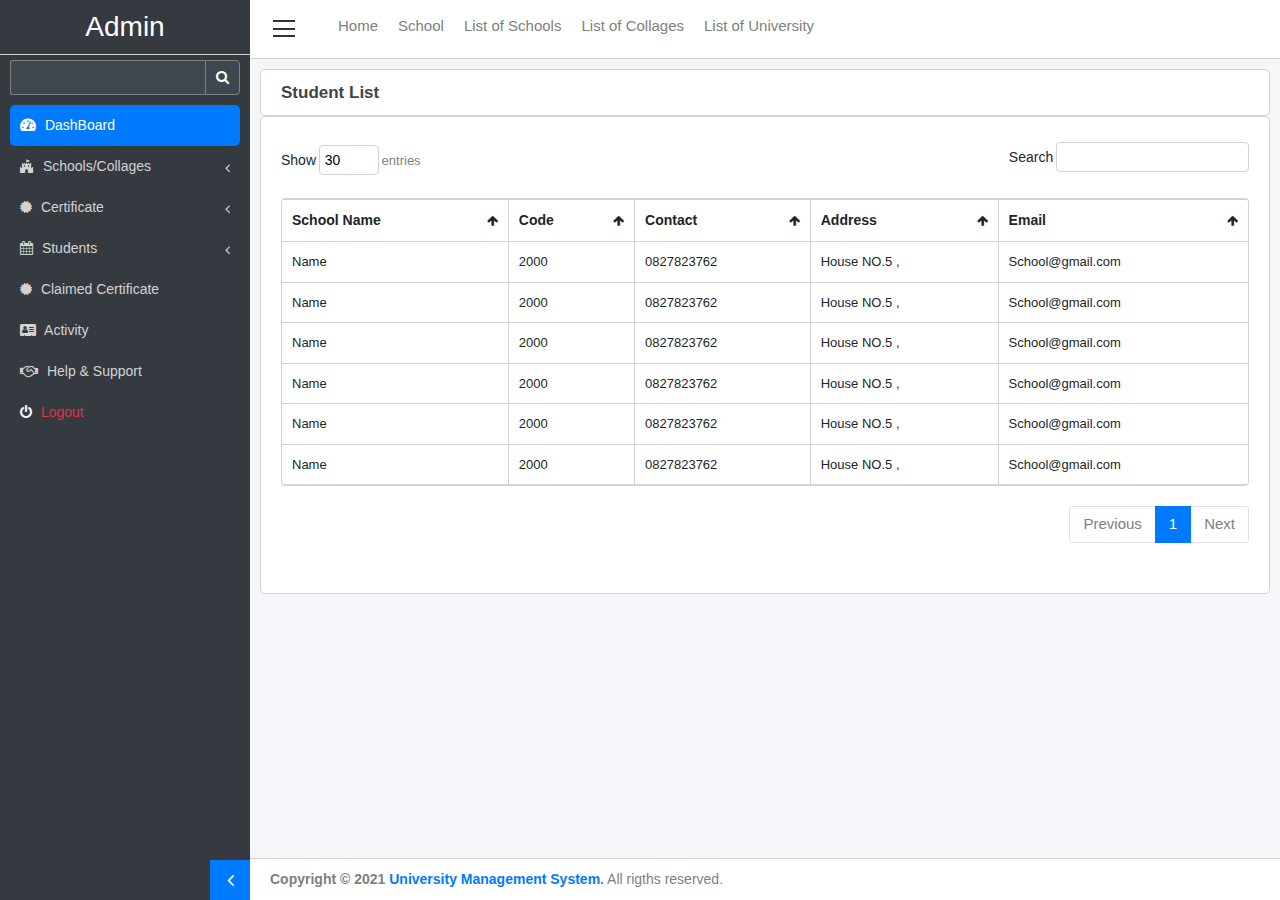
<file: school.html>
<!DOCTYPE html>
<html>
<head>
	<meta charset="utf-8">
	<meta name="viewport" content="width=device-width, initial-scale=1">
	<title>School</title>

	<!-- ==== BOOTSTRAP CSS FILE LINK ==== -->
	<link rel="stylesheet" href="assets/vendor/bootstrap/css/bootstrap.css">

	<!-- ==== FONTAWESOME ICON CSS LINK ==== -->
	<link rel="stylesheet" type="text/css" href="assets/vendor/fontawesome/css/all.css">
	<link rel="stylesheet" href="assets/vendor/font-awesome/css/font-awesome.min.css">
	

	<!-- ==== CUSTOM CSS FILE LINK ==== -->
	<link rel="stylesheet" href="assets/css/style.css">
	<link rel="stylesheet" href="assets/css/school.css">

</head>
<body>
	<div class="wrapper">
		<div class="main-content">
				<!-- ====== SIDE BAR SECTION START ===== -->
					<div class="side-bar">
						<div class="sidebar-close">
							<span > <i class="fa fa-angle-left"></i></span>
						</div>
						<div class="logo-section">
							<a href=""><h1>Admin</h1></a>
						</div>
						<div class="sidebar-content">
							<div class="search-section">
								<form>
									<div class="form-group d-flex">
										 <input type="text" class="form-control">
										 <button><i class="fa fa-search"></i></button>
									</div>
								</form>
							</div>
							<div class="sidebar-navigation navbar p-0">
								<ul class="navbar-nav " id="side-nav">
									<li class="nav-item"><a class="nav-link active" href="index.html"><i class="fas fa-tachometer-alt mr-2"></i> DashBoard</a></li>

									<li class="nav-item dropdown" >

										<a class="nav-link " data-toggle="dropdown"  href=""><i class="fa fa-fort-awesome mr-2"></i> Schools/Collages <i class="fa fa-angle-left angle"></i></a>

										<div class="dropdown-menu">
											<a href="school.html"><i class="fa fa-circle-o"></i> List of School</a>
											<a href="addcollage.html"><i class="fa fa-circle-o"></i> Add School</a>
											<a href="school.html"><i class="fa fa-circle-o"></i> List of Collages</a>
											<a href="addcollage.html"><i class="fa fa-circle-o"></i> Add Collage</a>
											<a href="school.html"><i class="fa fa-circle-o"></i> List of University</a>
											<a href="addcollage.html"><i class="fa fa-circle-o"></i> Add University</a>
										</div>

									</li>

									<li class="nav-item dropdown" >
										<a class="nav-link" data-toggle="dropdown" href=""><i class="fa fa-certificate mr-2"></i> Certificate <i class="fa fa-angle-left angle"></i></a>

										<div class="dropdown-menu">
											<a href="listofcertificate.html"><i class="fa fa-circle-o"></i> List of Certificate</a>
											<a href=""><i class="fa fa-circle-o"></i> Generate Certificate</a>
											
										</div>

									</li>

									<li class="nav-item dropdown" >
										<a class="nav-link" data-toggle="dropdown" href=""><i class="fa fa-calendar mr-2"></i> Students <i class="fa fa-angle-left angle"></i></a>

										<div class="dropdown-menu">
											<a href="studentlist.html"><i class="fa fa-circle-o"></i> List of Student</a>
											<a href="studentform.html"><i class="fa fa-circle-o"></i> Student Form</a>
											
										</div>

									</li>

									<li class="nav-item"><a class="nav-link" href="listofcertificate.html"><i class="fa fa-certificate mr-2"></i> Claimed Certificate</a></li>
									<li class="nav-item"><a class="nav-link" href=""><i class="fa fa-address-card mr-2"></i> Activity</a></li>
									<li class="nav-item"><a class="nav-link" href="help.html"><i class="fa fa-handshake-o mr-2"></i> Help & Support</a></li>
									<li class="nav-item"><a class="nav-link red" href=""><i class="fa fa-power-off mr-2 text-light"></i> Logout</a></li>
								</ul>
							</div>
						</div>
					</div>	
				<!-- ====== SIDE BAR SECTION END ===== -->

				<!-- ====== CONTENT SECTION START ===== -->

				<div class="content ">
					<!-- ===== TOP NAV BAR SECTON START ==== -->
					<div class="top-bar">
						<div class="sideBar-toggler">
							<div></div>
							<div></div>
							<div></div>
						</div>

						<div class="top-nav">
							<ul class="list-unstyled d-flex align-items-center">
								<li><a href="">Home</a></li>
								<li><a href="">School</a></li>
								<li><a href="">List of Schools</a></li>
								<li><a href="">List of Collages</a></li>
								<li><a href="">List of University</a></li>
							</ul>
						</div>
					</div>
					<!-- ===== TOP NAV BAR SECTON END ==== -->

					<!-- ===== SCHOOL CONTENT SECTION START  ==== -->
					<div class="scholl-section ">
						<div class="container-fluid  d-flex school-container">
							<div class="school-header">
								<p>Student List</p>
							</div>
						</div>

						<div class=" school-list-container  ">
							<div class="container-fluid student p-0 d-flex justify-content-center align-items-center flex-column flex-sm-row justify-content-sm-between ">
								<div class="entry-sec mt-2">
									<form>
										<label for="">Show</label>
										<input type="number" name="" value="30">
										<span>entries</span>
									</form>
								</div>
								<div class="search-section my-2">
									<form action="">
										<label for="">Search</label>
										<input type="text">
									</form>
								</div>
							</div>

							<!-- list table -->
							<div class="table-container">
								<table >
									<thead>
										<tr>
											<th>
												<div class="table-header-text">
													<p>School Name </p> <i class="fa fa-arrow-up " ></i>
												</div>
											</th>
											<th>
												<div class="table-header-text">
													<p>Code</p> <i class="fa fa-arrow-up " ></i>
												</div>
											</th>
											<th>
												<div class="table-header-text">
													<p>Contact</p> <i class="fa fa-arrow-up " ></i>
												</div>
											</th>
											<th>
												<div class="table-header-text">
													<p>Address</p> <i class="fa fa-arrow-up " ></i>
												</div>
											</th>
											<th>
												<div class="table-header-text">
													<p>Email</p> <i class="fa fa-arrow-up " ></i>
												</div>
											</th>
										</tr>
									</thead>
									<tbody>
										<tr>
											<td>Name</td>
											<td>2000</td>
											<td>0827823762</td>
											<td>House NO.5 ,</td>
											<td>School@gmail.com</td>
										</tr>

										<tr>
											<td>Name</td>
											<td>2000</td>
											<td>0827823762</td>
											<td>House NO.5 ,</td>
											<td>School@gmail.com</td>
										</tr>

										<tr>
											<td>Name</td>
											<td>2000</td>
											<td>0827823762</td>
											<td>House NO.5 ,</td>
											<td>School@gmail.com</td>
										</tr>


										<tr>
											<td>Name</td>
											<td>2000</td>
											<td>0827823762</td>
											<td>House NO.5 ,</td>
											<td>School@gmail.com</td>
										</tr>

										<tr>
											<td>Name</td>
											<td>2000</td>
											<td>0827823762</td>
											<td>House NO.5 ,</td>
											<td>School@gmail.com</td>
										</tr>

										<tr>
											<td>Name</td>
											<td>2000</td>
											<td>0827823762</td>
											<td>House NO.5 ,</td>
											<td>School@gmail.com</td>
										</tr>
									</tbody>
								</table>
							</div>
							<!-- list table end -->

							<div class="table-pagination d-flex justify-content-center justify-content-md-end">
								<ul class="pagination ">
									<li class="page-item"><a class="page-link" href="">Previous</a></li>
									<li class="page-item active"><a class="page-link" href="">1</a></li>
									<li class="page-item"><a class="page-link" href="">Next</a></li>
								</ul>
							</div>

						</div>
					</div>
					<!-- ===== SCHOOL CONTENT SECTION END  ==== -->


				</div>
				<!-- ====== CONTENT SECTION END ===== -->
					<!-- ===== FOOTER SECTION START  ==== -->
					<div class="footer-section">
						<div class="footer-content">
							<p><b>Copyright &copy; 2021 <span><a href="">University Management System</a></span>.</b> All rigths reserved.</p>
						</div>
					</div>
					<!-- ===== FOOTER SECTION END  ==== -->
			</div>

		</div>

	<!-- ====== JS FILE LINK HERE ====== -->

	<!-- ==== JQUERY JS FILE LINK ==== -->
	<script src="assets/vendor/bootstrap/js/jquery.js"></script>

	<!-- ==== BOOTSTRAP JS FILE LINK HERE ==== -->
	<script src="assets/vendor/bootstrap/js/bootstrap.js"></script>
	<!-- === CUSTOM JS FILE LINK -->
	<script src="assets/js/app.js"></script>
</body>
</html>
</file>
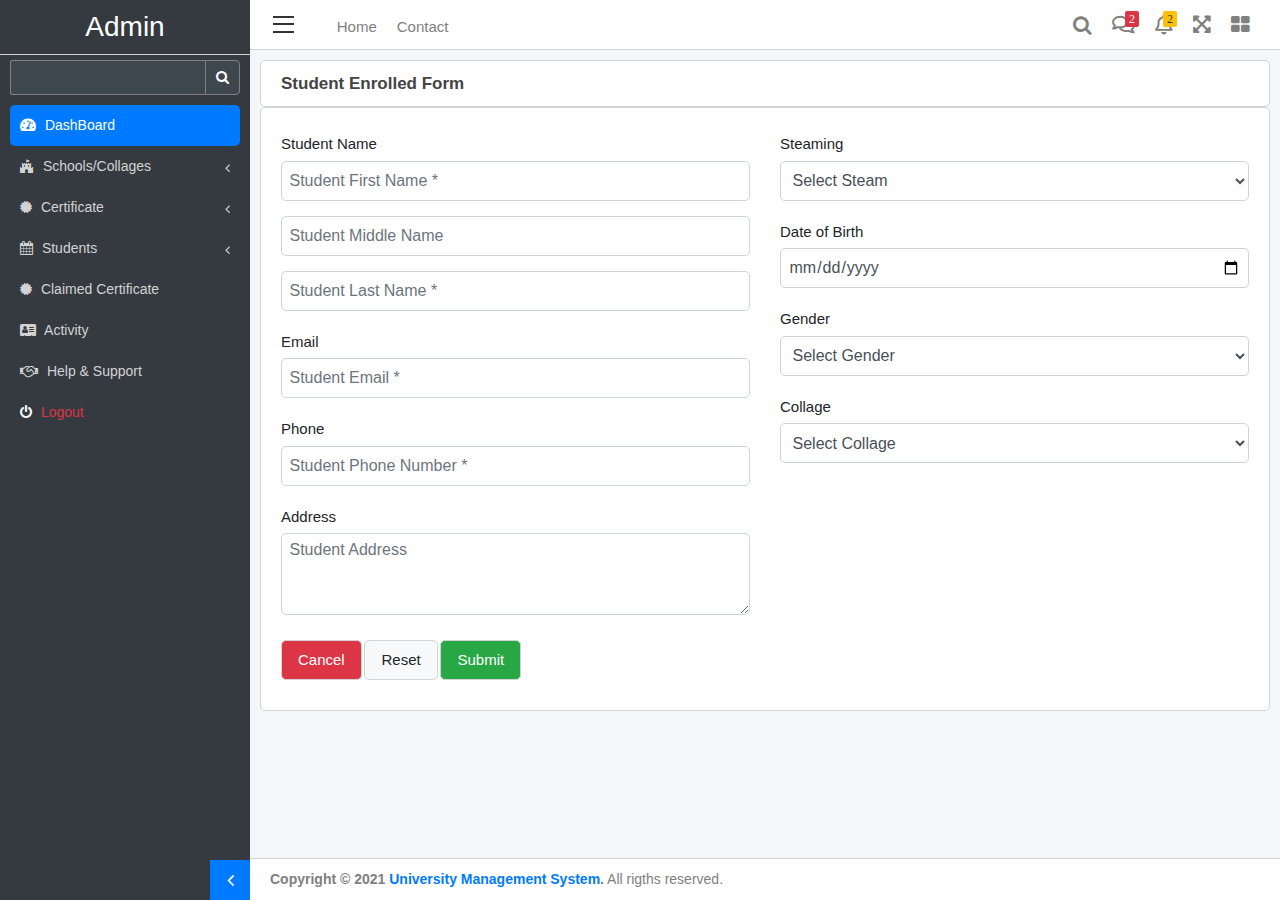
<file: studentform.html>
<!DOCTYPE html>
<html>
<head>
	<meta charset="utf-8">
	<meta name="viewport" content="width=device-width, initial-scale=1">
	<title>School</title>

	<!-- ==== BOOTSTRAP CSS FILE LINK ==== -->
	<link rel="stylesheet" href="assets/vendor/bootstrap/css/bootstrap.css">

	<!-- ==== FONTAWESOME ICON CSS LINK ==== -->
	<link rel="stylesheet" type="text/css" href="assets/vendor/fontawesome/css/all.css">
	<link rel="stylesheet" href="assets/vendor/font-awesome/css/font-awesome.min.css">
	

	<!-- ==== CUSTOM CSS FILE LINK ==== -->
	<link rel="stylesheet" href="assets/css/style.css">
	<link rel="stylesheet" href="assets/css/school.css">
	<link rel="stylesheet" href="assets/css/topbar.css">
	<link rel="stylesheet" href="assets/css/studentenroll.css">

</head>
<body>
	<div class="wrapper">
		<div class="main-content">
				<!-- ====== SIDE BAR SECTION START ===== -->
					<div class="side-bar">
						<div class="sidebar-close">
							<span > <i class="fa fa-angle-left"></i></span>
						</div>
						<div class="logo-section">
							<a href=""><h1>Admin</h1></a>
						</div>
						<div class="sidebar-content">
							<div class="search-section">
								<form>
									<div class="form-group d-flex">
										 <input type="text" class="form-control">
										 <button><i class="fa fa-search"></i></button>
									</div>
								</form>
							</div>
							<div class="sidebar-navigation navbar p-0">
								<ul class="navbar-nav " id="side-nav">
									<li class="nav-item"><a class="nav-link active" href="index.html"><i class="fas fa-tachometer-alt mr-2"></i> DashBoard</a></li>

									<li class="nav-item dropdown" >

										<a class="nav-link " data-toggle="dropdown"  href=""><i class="fa fa-fort-awesome mr-2"></i> Schools/Collages <i class="fa fa-angle-left angle"></i></a>

										<div class="dropdown-menu">
											<a href="school.html"><i class="fa fa-circle-o"></i> List of School</a>
											<a href="addcollage.html"><i class="fa fa-circle-o"></i> Add School</a>
											<a href="school.html"><i class="fa fa-circle-o"></i> List of Collages</a>
											<a href="addcollage.html"><i class="fa fa-circle-o"></i> Add Collage</a>
											<a href="school.html"><i class="fa fa-circle-o"></i> List of University</a>
											<a href="addcollage.html"><i class="fa fa-circle-o"></i> Add University</a>
										</div>

									</li>

									<li class="nav-item dropdown" >
										<a class="nav-link" data-toggle="dropdown" href=""><i class="fa fa-certificate mr-2"></i> Certificate <i class="fa fa-angle-left angle"></i></a>

										<div class="dropdown-menu">
											<a href="listofcertificate.html"><i class="fa fa-circle-o"></i> List of Certificate</a>
											<a href=""><i class="fa fa-circle-o"></i> Generate Certificate</a>
											
										</div>

									</li>

									<li class="nav-item dropdown" >
										<a class="nav-link" data-toggle="dropdown" href=""><i class="fa fa-calendar mr-2"></i> Students <i class="fa fa-angle-left angle"></i></a>

										<div class="dropdown-menu">
											<a href="studentlist.html"><i class="fa fa-circle-o"></i> List of Student</a>
											<a href="studentform.html"><i class="fa fa-circle-o"></i> Student Form</a>
											
										</div>

									</li>

									<li class="nav-item"><a class="nav-link" href="listofcertificate.html"><i class="fa fa-certificate mr-2"></i> Claimed Certificate</a></li>
									<li class="nav-item"><a class="nav-link" href=""><i class="fa fa-address-card mr-2"></i> Activity</a></li>
									<li class="nav-item"><a class="nav-link" href="help.html"><i class="fa fa-handshake-o mr-2"></i> Help & Support</a></li>
									<li class="nav-item"><a class="nav-link red" href=""><i class="fa fa-power-off mr-2 text-light"></i> Logout</a></li>
								</ul>
							</div>
						</div>
					</div>	
				<!-- ====== SIDE BAR SECTION END ===== -->

				<!-- ====== CONTENT SECTION START ===== -->

				<div class="content ">
					<!-- ===== TOP NAV BAR SECTON START ==== -->
					<div class="top-bar navbar navbar-expand-md navbar-light">
						<div class="sideBar-toggler">
							<div></div>
							<div></div>
							<div></div>
						</div>

						<button class="navbar-toggler" data-target="#my-nav" data-toggle="collapse">
							<span class="navbar-toggler-icon"></span>
						</button>

						<div class="top-nav  w-100 collapse navbar-collapse" id="my-nav" >
							<ul class="navbar-nav list-unstyled ">
								<li><a href="">Home</a></li>
								<li><a href="">Contact</a></li>
							</ul>

							<ul class="ml-auto list-unstyled navbar-nav navbar-right">
								<li><a href=""><i class="fa fa-search"></i></a></li>
								<li><a href=""><i class="far fa-comments"><span class="box-red text-light">2</span></i></a></li>
								<li><a href=""><i class="far fa-bell"><span class="box-yellow text-dark">2</span></i></a></li>
								<li><a href=""><i class="fas fa-expand-arrows-alt"></i></a></li>
								<li><a href=""><i class="fa fa-th-large"></i></a></li>
							</ul>
						</div>
					</div>
					<!-- ===== TOP NAV BAR SECTON END ==== -->

					<!-- ===== SCHOOL CONTENT SECTION START  ==== -->
					<div class="scholl-section">
						<div class="container-fluid  d-flex school-container">
							<div class="school-header">
								<p>Student Enrolled Form</p>
							</div>
						</div>

						<div class=" school-list-container enroll-form">

							<form>
								<div class="row">
									<div class="col-sm-6">
										<div class="form-group">
											<label>Student Name</label>
											<input type="text" name="" class="form-control" placeholder="Student First Name *">
											<input type="text" name="" class="form-control" placeholder="Student Middle Name">
											<input type="text" name="" class="form-control" placeholder="Student Last Name *">
										</div>

										<div class="form-group">
											<label>Email</label>
											<input type="Email" name="" class="form-control" placeholder="Student Email *">
										</div>

										<div class="form-group">
											<label>Phone</label>
											<input type="Email" name="" class="form-control" placeholder="Student Phone Number *">
										</div>

										<div class="form-group">
											<label>Address</label>
											<textarea name="" id="" rows="3" class="form-control" placeholder="Student Address"></textarea>
										</div>

									</div>

									<div class="col-sm-6">

										<div class="form-group">
											<label>Steaming</label>
											<select class="form-control">
												<option>Select Steam</option>
											</select>
										</div>

										<div class="form-group">
											<label>Date of Birth</label>
											<input type="date" name="" class="form-control" >
										</div>

										<div class="form-group">
											<label>Gender</label>
											<select class="form-control">
												<option>Select Gender</option>
												<option>Male</option>
												<option>Female</option>
											</select>
										</div>

										<div class="form-group">
											<label>Collage</label>
											<select class="form-control">
												<option>Select Collage</option>
												<option>MKBU</option>
											</select>
										</div>

									</div>

									

									
								</div>

								<div class="enroll-btns text-center text-sm-left">
									<button class="btn btn-danger">Cancel</button>
									<button class="btn btn-light">Reset</button>
									<button class="btn btn-success">Submit</button>
								</div>
							</form>

						</div>
					<!-- ===== SCHOOL CONTENT SECTION END  ==== -->


				</div>
				<!-- ====== CONTENT SECTION END ===== -->
					<!-- ===== FOOTER SECTION START  ==== -->
					<div class="footer-section">
						<div class="footer-content">
							<p><b>Copyright &copy; 2021 <span><a href="">University Management System</a></span>.</b> All rigths reserved.</p>
						</div>
					</div>
					<!-- ===== FOOTER SECTION END  ==== -->
			</div>

		</div>

	<!-- ====== JS FILE LINK HERE ====== -->

	<!-- ==== JQUERY JS FILE LINK ==== -->
	<script src="assets/vendor/bootstrap/js/jquery.js"></script>

	<!-- ==== BOOTSTRAP JS FILE LINK HERE ==== -->
	<script src="assets/vendor/bootstrap/js/bootstrap.js"></script>
	<!-- === CUSTOM JS FILE LINK -->
	<script src="assets/js/app.js"></script>
</body>
</html>
</file>
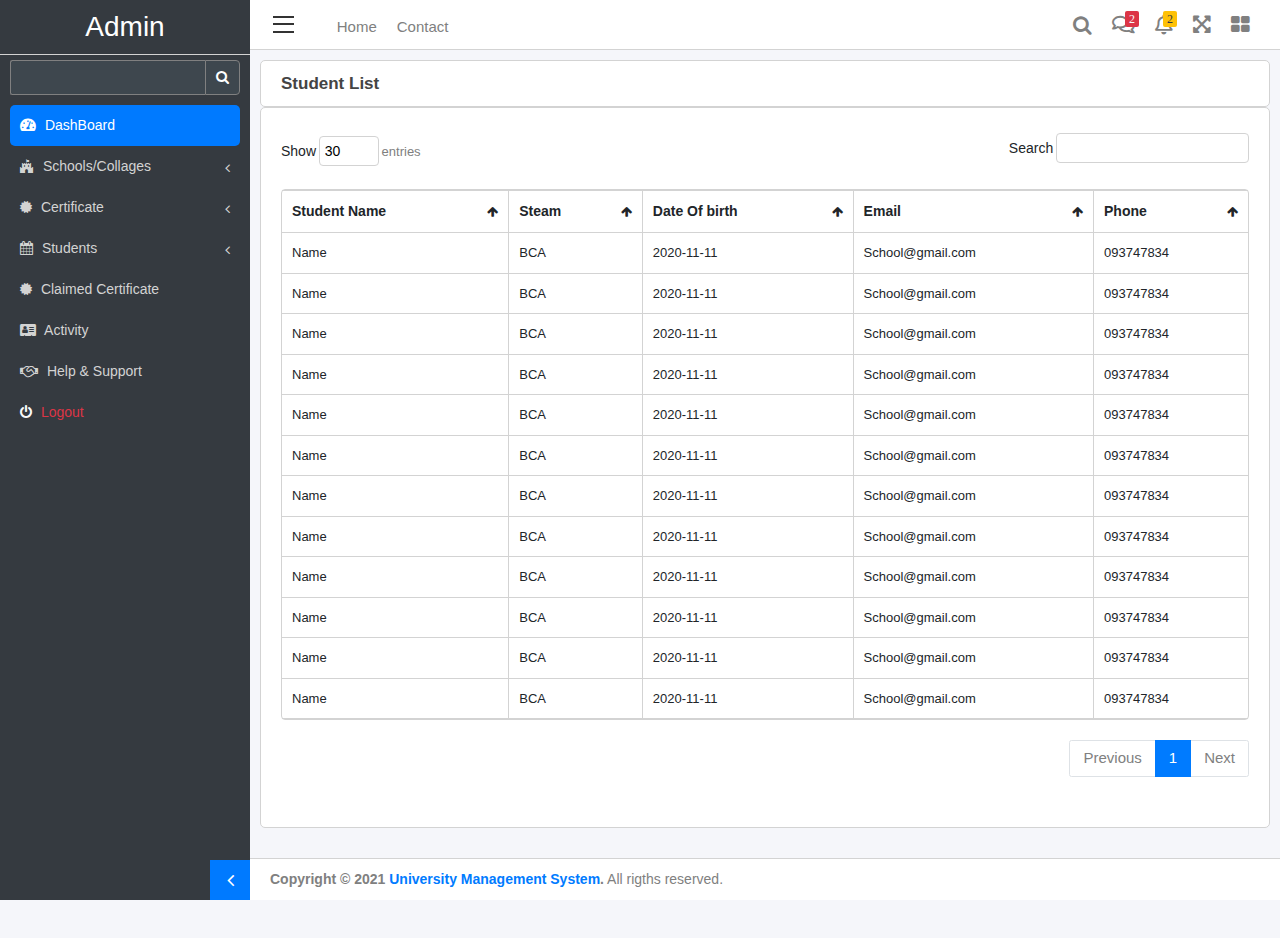
<file: studentlist.html>
<!DOCTYPE html>
<html>
<head>
	<meta charset="utf-8">
	<meta name="viewport" content="width=device-width, initial-scale=1">
	<title>School</title>

	<!-- ==== BOOTSTRAP CSS FILE LINK ==== -->
	<link rel="stylesheet" href="assets/vendor/bootstrap/css/bootstrap.css">

	<!-- ==== FONTAWESOME ICON CSS LINK ==== -->
	<link rel="stylesheet" type="text/css" href="assets/vendor/fontawesome/css/all.css">
	<link rel="stylesheet" href="assets/vendor/font-awesome/css/font-awesome.min.css">
	

	<!-- ==== CUSTOM CSS FILE LINK ==== -->
	<link rel="stylesheet" href="assets/css/style.css">
	<link rel="stylesheet" href="assets/css/school.css">
	<link rel="stylesheet" href="assets/css/topbar.css">

</head>
<body>
	<div class="wrapper">
		<div class="main-content">
				<!-- ====== SIDE BAR SECTION START ===== -->
					<div class="side-bar">
						<div class="sidebar-close">
							<span > <i class="fa fa-angle-left"></i></span>
						</div>
						<div class="logo-section">
							<a href=""><h1>Admin</h1></a>
						</div>
						<div class="sidebar-content">
							<div class="search-section">
								<form>
									<div class="form-group d-flex">
										 <input type="text" class="form-control">
										 <button><i class="fa fa-search"></i></button>
									</div>
								</form>
							</div>
							<div class="sidebar-navigation navbar p-0">
								<ul class="navbar-nav " id="side-nav">
									<li class="nav-item"><a class="nav-link active" href="index.html"><i class="fas fa-tachometer-alt mr-2"></i> DashBoard</a></li>

									<li class="nav-item dropdown" >

										<a class="nav-link " data-toggle="dropdown"  href=""><i class="fa fa-fort-awesome mr-2"></i> Schools/Collages <i class="fa fa-angle-left angle"></i></a>

										<div class="dropdown-menu">
											<a href="school.html"><i class="fa fa-circle-o"></i> List of School</a>
											<a href="addcollage.html"><i class="fa fa-circle-o"></i> Add School</a>
											<a href="school.html"><i class="fa fa-circle-o"></i> List of Collages</a>
											<a href="addcollage.html"><i class="fa fa-circle-o"></i> Add Collage</a>
											<a href="school.html"><i class="fa fa-circle-o"></i> List of University</a>
											<a href="addcollage.html"><i class="fa fa-circle-o"></i> Add University</a>
										</div>

									</li>

									<li class="nav-item dropdown" >
										<a class="nav-link" data-toggle="dropdown" href=""><i class="fa fa-certificate mr-2"></i> Certificate <i class="fa fa-angle-left angle"></i></a>

										<div class="dropdown-menu">
											<a href="listofcertificate.html"><i class="fa fa-circle-o"></i> List of Certificate</a>
											<a href=""><i class="fa fa-circle-o"></i> Generate Certificate</a>
											
										</div>

									</li>

									<li class="nav-item dropdown" >
										<a class="nav-link" data-toggle="dropdown" href=""><i class="fa fa-calendar mr-2"></i> Students <i class="fa fa-angle-left angle"></i></a>

										<div class="dropdown-menu">
											<a href="studentlist.html"><i class="fa fa-circle-o"></i> List of Student</a>
											<a href="studentform.html"><i class="fa fa-circle-o"></i> Student Form</a>
											
										</div>

									</li>

									<li class="nav-item"><a class="nav-link" href="listofcertificate.html"><i class="fa fa-certificate mr-2"></i> Claimed Certificate</a></li>
									<li class="nav-item"><a class="nav-link" href=""><i class="fa fa-address-card mr-2"></i> Activity</a></li>
									<li class="nav-item"><a class="nav-link" href="help.html"><i class="fa fa-handshake-o mr-2"></i> Help & Support</a></li>
									<li class="nav-item"><a class="nav-link red" href=""><i class="fa fa-power-off mr-2 text-light"></i> Logout</a></li>
								</ul>
							</div>
						</div>
					</div>	
				<!-- ====== SIDE BAR SECTION END ===== -->

				<!-- ====== CONTENT SECTION START ===== -->

				<div class="content ">
					<!-- ===== TOP NAV BAR SECTON START ==== -->
					<div class="top-bar navbar navbar-expand-md navbar-light">
						<div class="sideBar-toggler">
							<div></div>
							<div></div>
							<div></div>
						</div>

						<button class="navbar-toggler" data-target="#my-nav" data-toggle="collapse">
							<span class="navbar-toggler-icon"></span>
						</button>

						<div class="top-nav  w-100 collapse navbar-collapse" id="my-nav" >
							<ul class="navbar-nav list-unstyled ">
								<li><a href="">Home</a></li>
								<li><a href="">Contact</a></li>
							</ul>

							<ul class="ml-auto list-unstyled navbar-nav navbar-right">
								<li><a href=""><i class="fa fa-search"></i></a></li>
								<li><a href=""><i class="far fa-comments"><span class="box-red text-light">2</span></i></a></li>
								<li><a href=""><i class="far fa-bell"><span class="box-yellow text-dark">2</span></i></a></li>
								<li><a href=""><i class="fas fa-expand-arrows-alt"></i></a></li>
								<li><a href=""><i class="fa fa-th-large"></i></a></li>
							</ul>
						</div>
					</div>
					<!-- ===== TOP NAV BAR SECTON END ==== -->

					<!-- ===== SCHOOL CONTENT SECTION START  ==== -->
					<div class="scholl-section ">
						<div class="container-fluid  d-flex school-container">
							<div class="school-header">
								<p>Student List</p>
							</div>
						</div>

						<div class=" school-list-container  ">
							<div class="container-fluid student p-0 d-flex justify-content-center align-items-center flex-column flex-sm-row justify-content-sm-between ">
								<div class="entry-sec mt-2">
									<form>
										<label for="">Show</label>
										<input type="number" name="" value="30">
										<span>entries</span>
									</form>
								</div>
								<div class="search-section my-2">
									<form action="">
										<label for="">Search</label>
										<input type="text">
									</form>
								</div>
							</div>

							<!-- list table -->
							<div class="table-container">
								<table >
									<thead>
										<tr>
											<th>
												<div class="table-header-text">
													<p>Student Name </p> <i class="fa fa-arrow-up " ></i>
												</div>
											</th>
											<th>
												<div class="table-header-text">
													<p>Steam</p> <i class="fa fa-arrow-up " ></i>
												</div>
											</th>
											<th>
												<div class="table-header-text">
													<p>Date Of birth</p> <i class="fa fa-arrow-up " ></i>
												</div>
											</th>
											<th>
												<div class="table-header-text">
													<p>Email</p> <i class="fa fa-arrow-up " ></i>
												</div>
											</th>
											<th>
												<div class="table-header-text">
													<p>Phone</p> <i class="fa fa-arrow-up " ></i>
												</div>
											</th>
										</tr>
									</thead>
									<tbody>
										<tr>
											<td>Name</td>
											<td>BCA</td>
											<td>2020-11-11</td>
											<td>School@gmail.com</td>
											<td>093747834</td>
										</tr>

										<tr>
											<td>Name</td>
											<td>BCA</td>
											<td>2020-11-11</td>
											<td>School@gmail.com</td>
											<td>093747834</td>
										</tr>

										<tr>
											<td>Name</td>
											<td>BCA</td>
											<td>2020-11-11</td>
											<td>School@gmail.com</td>
											<td>093747834</td>
										</tr>

										<tr>
											<td>Name</td>
											<td>BCA</td>
											<td>2020-11-11</td>
											<td>School@gmail.com</td>
											<td>093747834</td>
										</tr>

										<tr>
											<td>Name</td>
											<td>BCA</td>
											<td>2020-11-11</td>
											<td>School@gmail.com</td>
											<td>093747834</td>
										</tr>

										<tr>
											<td>Name</td>
											<td>BCA</td>
											<td>2020-11-11</td>
											<td>School@gmail.com</td>
											<td>093747834</td>
										</tr>

										<tr>
											<td>Name</td>
											<td>BCA</td>
											<td>2020-11-11</td>
											<td>School@gmail.com</td>
											<td>093747834</td>
										</tr>

										<tr>
											<td>Name</td>
											<td>BCA</td>
											<td>2020-11-11</td>
											<td>School@gmail.com</td>
											<td>093747834</td>
										</tr>

										<tr>
											<td>Name</td>
											<td>BCA</td>
											<td>2020-11-11</td>
											<td>School@gmail.com</td>
											<td>093747834</td>
										</tr>

										<tr>
											<td>Name</td>
											<td>BCA</td>
											<td>2020-11-11</td>
											<td>School@gmail.com</td>
											<td>093747834</td>
										</tr>

										<tr>
											<td>Name</td>
											<td>BCA</td>
											<td>2020-11-11</td>
											<td>School@gmail.com</td>
											<td>093747834</td>
										</tr>

										<tr>
											<td>Name</td>
											<td>BCA</td>
											<td>2020-11-11</td>
											<td>School@gmail.com</td>
											<td>093747834</td>
										</tr>



										
									</tbody>
								</table>
							</div>
							<!-- list table end -->

							<div class="table-pagination d-flex justify-content-center justify-content-md-end">
								<ul class="pagination ">
									<li class="page-item"><a class="page-link" href="">Previous</a></li>
									<li class="page-item active"><a class="page-link" href="">1</a></li>
									<li class="page-item"><a class="page-link" href="">Next</a></li>
								</ul>
							</div>

						</div>
					</div>
					<!-- ===== SCHOOL CONTENT SECTION END  ==== -->


				</div>
				<!-- ====== CONTENT SECTION END ===== -->
					<!-- ===== FOOTER SECTION START  ==== -->
					<div class="footer-section">
						<div class="footer-content">
							<p><b>Copyright &copy; 2021 <span><a href="">University Management System</a></span>.</b> All rigths reserved.</p>
						</div>
					</div>
					<!-- ===== FOOTER SECTION END  ==== -->
			</div>

		</div>

	<!-- ====== JS FILE LINK HERE ====== -->

	<!-- ==== JQUERY JS FILE LINK ==== -->
	<script src="assets/vendor/bootstrap/js/jquery.js"></script>

	<!-- ==== BOOTSTRAP JS FILE LINK HERE ==== -->
	<script src="assets/vendor/bootstrap/js/bootstrap.js"></script>
	<!-- === CUSTOM JS FILE LINK -->
	<script src="assets/js/app.js"></script>
</body>
</html>
</file>
<file: assets/css/style.css>
*{
	margin: 0;
	padding: 0;
	box-sizing: border-box;
	outline: none;
	transition:all 0.3s linear;
}

html{
	font-size: 62.5%;
	/*overflow-x: hidden;*/
	transition:all 0.3s linear;


}
a{
	text-decoration: none !important;
}
body{
	background: #f5f6fa;

}

.wrapper{
	overflow-x: hidden;
}
.main-content{
	width: 100%;
	display: flex;
	position: relative;
	
}
/*
==============================================
	SIDE BAR SECTION START
==============================================
*/

.side-bar{
	width: 250px;
	position: fixed;
	top: 0;
	background: #353a40;
	height: 100%;
	/*box-shadow: 10px 0 25px -10px lightgrey;*/
	z-index: 100;

}
.sidebar-close{
	position: absolute;
	bottom: 0px;
	right: 0;
	width: 40px;
	height: 40px;
	background: #007aff;
	z-index: 200;
	cursor: pointer;
	display: flex;
	justify-content: center;
	align-items: center;

}
.sidebar-close span{
	font-size: 20px;
	color: #fff;


}
.side-bar .logo-section{
	border-bottom: 1px solid lightgrey;
}
.side-bar .logo-section h1{
	font-size: 28px;
	margin: 10px 0;
	color: #fff;
	text-align: center;
}
.side-bar .sidebar-content{
	padding: 0 10px;
}
.side-bar .search-section{
	margin-top: 5px;
}
.side-bar .search-section input{
	height: 35px;
	font-size: 14px;
	color: #fff;
	background: #3e474e;
	border-top-right-radius: 0;
	border-bottom-right-radius: 0;
	border: 1px solid grey;
	box-shadow: none;
	border-right: 0px;



}
.side-bar .search-section button{
	width: 40px !important;
	height: 35px;
	font-size: 14px;
	color: #fff;
	background: #3e474e;
	padding: 5px;
	border: 1px solid grey;
	border-radius: 4px;
	border-top-left-radius: 0;
	border-bottom-left-radius: 0;

}
.side-bar .sidebar-navigation ul li a{
	padding: 10px;
	font-size: 14px;
	color: lightgrey;
	border-radius: 5px;
	display: block;
}
.side-bar .sidebar-navigation ul li a .angle{
	float: right;
	margin-top: 5px;
}
.side-bar .sidebar-navigation ul li a.active,
.side-bar .sidebar-navigation ul li a:hover{
	color: #fff;
	background: #007aff;
}

#side-nav{
	width: 100%;
}
.dropdown.show .nav-link .angle{
	transform: rotate(-90deg);
}
.dropdown-menu{
	background: transparent;
}
.dropdown-menu a{
	padding-left: 20px !important;
}
.red{
	color: #dc3546 !important;
}
/*
==============================================
	SIDE BAR SECTION END
==============================================
*/
/*
==============================================
	CONTENT SECTION START
==============================================
*/
.content{
	width: calc(100% - 250px);
	margin-left: 250px;
	position: relative;
	margin-bottom: 100px;
}

.content .top-bar{
	display: flex;
	align-items: center;
	padding: 10px 20px;
	border-bottom: 1px solid lightgrey;
	background: #ffffff;
}
.content .top-bar .sideBar-toggler{
	width: 28px;
	height: 28px;
	padding: 3px;
	cursor: pointer;
	display: flex;
	flex-direction: column;
	justify-content: space-around;
}
.top-bar .sideBar-toggler div{
	width: 100%;
	height: 2px;
	background: #333;
	border: 5px;
	margin-left: auto;
	
}
.top-bar .sideBar-toggler:hover div:nth-child(1){
	width: 60%;

}
.top-bar .sideBar-toggler:hover div:nth-child(2){
	width: 80%;

}
.main-content.active .content{
	margin-left: 0px;
	width: 100%;
}
.main-content .side-bar{
	transform: translateX(0px);

}

.main-content.active .side-bar{
	transform: translateX(-250px);
}

/*
============================================
	TOP NAVIGATION BAR START
============================================
*/
.content .top-nav{
	margin-left: 30px;
}
.content .top-nav ul{
	margin-top: 5px;
}
.content .top-nav ul li{
	margin: 0 10px;
}
.content .top-nav ul li a{
	font-size: 15px;
	color: grey;
}

/*
============================================
	TOP NAVIGATION BAR END
============================================
*/
/*
============================================
	DASHBOARD CONTENT SECTION START
============================================
*/
.dashboard-container{
	width: 100%;
	padding-top: 20px;
}
.dashboard-container .dashboard-header h1{
	font-size: 28px;

}
.dashboard-container .dash-bread ul{
	background: transparent;
}
.dashboard-container .dash-bread ul li{
	font-size: 14px;
	color: grey;

}
.dashboard-container .dash-bread ul li a{
	
}
.dash-box-container{
	padding: 0 20px;
}
.dash-box-container .box{
	border-radius: 5px;
	margin: 10px 0;
	position: relative;
	padding: 0;
	overflow: hidden;
}
.box-red{
	background: #dc3546;
}
.box-darkred{
	background: #c62f3e;
}
.box-red  .box-icon i{
	color: #c62f3e;

}
.box-green{
	background: #27a844;
}
.box-darkgreen{
	background: #24963e ;
}
.box-green  .box-icon i{
	color: #24963e ;

}

.box-blue{
	background: #17a2b7;
}
.box-darkblue{
	background: #1491a5;
}
.box-blue .box-icon i{
	color: #1491a5;

}


.box-yellow{
	background: #fec107;
}
.box-deepyellow{
	background: #e6ad06;
}
.box-yellow  .box-icon i{
	color: #e6ad06 ;

}

.dash-box-container .box-content{
	padding: 10px;
}
.dash-box-container .box h2{
	font-size: 30px;
	font-weight: bold;
	color: #fff;
}
.dash-box-container .box p{
	font-size: 15px;
	margin: 10px 0;
	color: #fff;
	font-weight: 500;
}
.dash-box-container .box .box-icon{
	position: absolute;
	right: 20px;
	top: 00px;
	font-size: 50px;
	/*color: #bb2d3b;*/
	z-index: ;
}
.dash-box-container .box .box-btn{
	/*background: #c62f3e;*/
	text-align: center;
	padding: 5px;
}
.dash-box-container .box .box-btn a{
	font-size: 14px;
	color: #fff;
}

.box-yellow  .box-btn a,
.box-yellow  h2,
.box-yellow  p{
	color: #222 !important;

}
/*
============================================
	DASHBOARD CONTENT SECTION END
============================================
*/
/*
============================================
	FOOTER SECTION START
============================================
*/
.footer-section{
	width: calc(100%);
	margin-left: 250px;
	border-top: 1px solid lightgrey;
	padding: 10px 20px;
	background: #ffffff;
	position: fixed;
	bottom: 0;
	left: 0;
	z-index: 10;

}
.main-content.active .footer-section{
	margin-left: 0px !important;

}
.footer-section p{
	font-size: 14px;
	margin: 0;
	color: grey;
}
/*
============================================
	FOOTER SECTION END
============================================
*/

/*
==============================================
	CONTENT SECTION END
==============================================
*/









/*
================================= MEDIA QUERIES START ===================================
*/
@media screen and (max-width: 991px){
.footer-section{
	margin-left: 0px;
}
.main-content .content{
	margin-left: 0;
	width: 100%;
}
.main-content.active .content{
	margin-left: 0px;
	width: 100%;
}
.main-content .side-bar{
	transform: translateX(-250px);

}
.main-content.active .side-bar{
	transform: translateX(0px);

}


}

/*
================================= MEDIA QUERIES END ===================================
*/

@media screen and (max-width: 575px){
.dash-box-container .box p{
	font-size: 14px;
}
.footer-section p{
	font-size: 11px;

}
}
</file>
<file: assets/css/school.css>
.scholl-section{
	padding: 10px;

}

.school-container{
	padding: 10px 20px;
	border-radius: 5px;
	border: 1px solid lightgrey;
	background: #fff;
	
}
.school-container .school-header p{
	font-size: 17px;
	font-weight: bold;
	color: #444;
	margin: 0;
}

.school-list-container{
	padding: 20px;
	border-radius: 5px;
	border: 1px solid lightgrey;
	background: #fff;
}
.school-list-container .student label{
	font-size: 14px;
	font-weight: 500;
}
.school-list-container .student input{
	height: 30px;
	padding: 0 5px;
	border: 1px solid lightgrey;
	border-radius: 4px;
	font-size: 14px;
}
.school-list-container .student .entry-sec input{
	width: 60px;
	
}
.school-list-container .student .entry-sec  span{
	font-size: 13px;
	color: grey;
}

/*========== TABLE SECTION START ==========*/
.table-container{
	margin-top: 20px;
	border: 1px solid lightgrey;
	border-radius: 4px;

}

.table-container table{
	width: 100%;

}
.table-container table thead tr th{
	padding: 10px;
	border: 1px solid lightgrey;
	

}
.table-container table thead tr th .table-header-text {
	display: flex;
	align-items: center;
	flex-wrap: nowrap;
}
.table-container table thead tr th .table-header-text p{
	margin: 0;
	margin-right: auto;
	font-size: 14px;

}
.table-container table thead tr th .table-header-text i{
	font-size: 12px;
}
.table-container table tbody tr td{
	padding: 10px;
	font-size: 13px;
	font-weight: 500;
	border: 1px solid lightgrey;

}
.table-container table thead tr th:first-child,
.table-container table tbody tr td:first-child{
	border-left: none;
}
.table-container table thead tr th:last-child,
.table-container table tbody tr td:last-child{
	border-right: none;
}


.table-pagination{
	margin: 20px 0;
}
.table-pagination ul li a{
	font-size: 15px;
	color: grey;
	padding: 8px 13px;
}
/*========== TABLE SECTION END ==========*/


@media screen and (max-width: 767px){
.table-container{
	overflow-x: scroll;
}
.table-container table thead tr th .table-header-text p{
	font-size: 12px;

}
.table-container table thead tr th .table-header-text i{
	font-size: 10px;
}
.table-container table tbody tr td{
	font-size: 11px;



}	
}

@media screen and (max-width: 575px){
	.school-list-container{
	padding: 5px;
}
.table-container{
	overflow-x: scroll;

}
.table-container table{
	min-width: 400px;
}
.table-container table thead tr th {
	padding-left: 2px;
}
.table-container table thead tr th .table-header-text p{
	font-size: 10px;

}
.table-container table thead tr th .table-header-text i{
	font-size: 8px;
}
.table-container table tbody tr td{
	font-size: 9px;
	padding-left: 2px;
	/*display: inline-block;*/
}
.table-pagination ul li a{
	font-size: 12px;
}
}
</file>
<file: assets/css/topbar.css>
.top-nav .navbar-right  li a i{
	position: relative;
	font-size: 20px;
}
.top-nav .navbar-right li a i span{
	/*width: 10px;
	height: 10px;*/
	padding: 2px 4px;
	border-radius: 2px;
	color: #fff;
	/*background: red;*/
	font-size: 12px;
	position: absolute;
	top: -4px;
	right: -4px;

}

@media screen and (max-width: 767px){
.top-nav ul li {
	margin: 10px 0 !important;
}
}
</file>
<file: assets/css/studentenroll.css>
.enroll-form form  label{
	font-size: 15px !important;
	font-weight: 500;
	margin-top: 5px;
}
.enroll-form form select,
.enroll-form form input{
	margin-bottom: 15px;
	height: 40px;
	font-size: 16px;
	border-radius: 5px;

}
.enroll-form form textarea{
	font-size: 16px;
	margin-bottom: 15px;
	border-radius: 5px;

}
.enroll-form form .enroll-btns{
	margin: 10px 0;


}
.enroll-form form .enroll-btns button{
	border: 1px solid lightgrey;
	border-radius: 5px;
	font-size: 15px;
	padding: 8px 16px
}
</file>
<file: assets/css/certificate.css>
@import url('https://fonts.googleapis.com/css2?family=Bitter:wght@400;500;700;800&display=swap');
@import url('https://fonts.googleapis.com/css2?family=Bitter:wght@400;500;700;800&family=PT+Sans:wght@400;700&display=swap');
@import url('https://fonts.googleapis.com/css2?family=Bitter:wght@400;500;700;800&family=Heebo:wght@700;900&family=PT+Sans:wght@400;700&display=swap');
@import url('https://fonts.googleapis.com/css2?family=Libre+Baskerville&display=swap');
@import url('https://fonts.googleapis.com/css2?family=Poppins:wght@300;500;600;700;800;900&display=swap');




.content{
	width: calc(100%);
	margin-left: 0px;

}
.cert-container{
	padding: 60px 10px;
	overflow: scroll;
}

.crt-section{
	padding: 50px;
	padding-top: 100px !important;

}
.certificate-container{
	min-width: 800px;
	width: 85%;
	margin: 0 auto;
	padding: 5px;
	border: 4px solid #333;
	position: relative;
}

.student-cert-detail{
	width: 80%;

}
.rb-btm{
	border-bottom: 1px solid #444;
}
.student-cert-detail h4{
	font-size: 17px;
	color: #333;
	border-bottom: 1px solid red;
	margin: 0;
	position: relative;

}
.student-cert-detail h4:after{
	content: "";
	width: 115%;
	height: 4px;
	background: #F5F6FA;
	position: absolute;
	bottom: -3px;
	left: 0;

}
.student-cert-detail  span{
	font-size: 16px;
	margin-left: 10px;
	/*border-bottom: 1px solid #333;*/

}

.certificate-container .certificate-img {
	position: absolute;
	top: -50px;
	left: 50%;
	transform: translate(-50%);
}

.certificate-container .certificate-img img{
	width: 150px;
}

.certificate{
	border: 2px solid #333;
}

.cert-heading{
	margin-top: 150px;
	margin-bottom: 60px;
}

.cert-heading h4{
	font-size: 30px;
	font-weight: 500;
	color: #333;
	font-family: Bitter;
}
.cert-heading h1{
	font-size: 55px;
	font-weight: 900;
	font-family: 'Heebo', sans-serif;
}


.cert-content p{
	font-size: 16px;
	margin: 0px;
	font-family: 'Libre Baskerville', serif;
}
.cert-content h2{
	font-size: 35px;
	font-weight: 800;
	margin: 0px;
	line-height: 2;
	font-family: 'Poppins', sans-serif;

}



.cert-footer{
	margin-top: 100px;
	margin-bottom: 40px;
	padding: 0 40px;
}
.cert-footer .left-section{
	border-top: 2px dotted #333;
}
.cert-footer .left-section h5{
	font-size: 20px;
	color: #444;
}


.cert-footer .right-section h4{
	font-size: 20px;
	color: lightblue;
	font-weight: 400;
}

.cert-footer .right-section span{
	font-size: 15px;
	color: #444;
	
	font-weight: 500;
}

@media (max-width: 575px){
.crt-section{
	padding: 20px;


}
.cert-heading h4{
	font-size: 20px;

}
.cert-heading h1{
	font-size: 35px;
}

cert-content p{
	font-size: 14px;
}

.cert-content h2{
	font-size: 28px;
}




}
</file>
<file: assets/css/help.css>
.logo-section{
	padding: 10px 20px;
}
.logo-section h1{
	font-size: 28px;
	color: #333;
}
.help-content-box{
	border-radius: 5px;
}
.br-top{
	border-top: 3px solid #007aff;

}
.help-content-box .card-header{
	background: #fff;
}
.help-content-box .card-header h4{
	font-size: 17px;
	color: #444;
}
.help-content-box .card-body .collage,
.help-content-box .card-body .location,
.help-content-box .card-body .contact,
.help-content-box .card-body .address{
	margin: 20px 0;
	padding: 0px 0;
}
.help-content-box .card-body .contact{
	border-top: 1px solid lightgrey;
	border-bottom: 1px solid lightgrey;
	padding: 15px 0;
}
.help-content-box .card-body h4{
	font-size: 16px;
}
.help-content-box .card-body p{
	font-size: 15px;
	font-weight: 400;
	color: grey;


}

.help-content-box .card-body ol{
	padding-left: 30px;
}
.help-content-box .card-body ol li{
	font-size: 17px;
}
</file>
